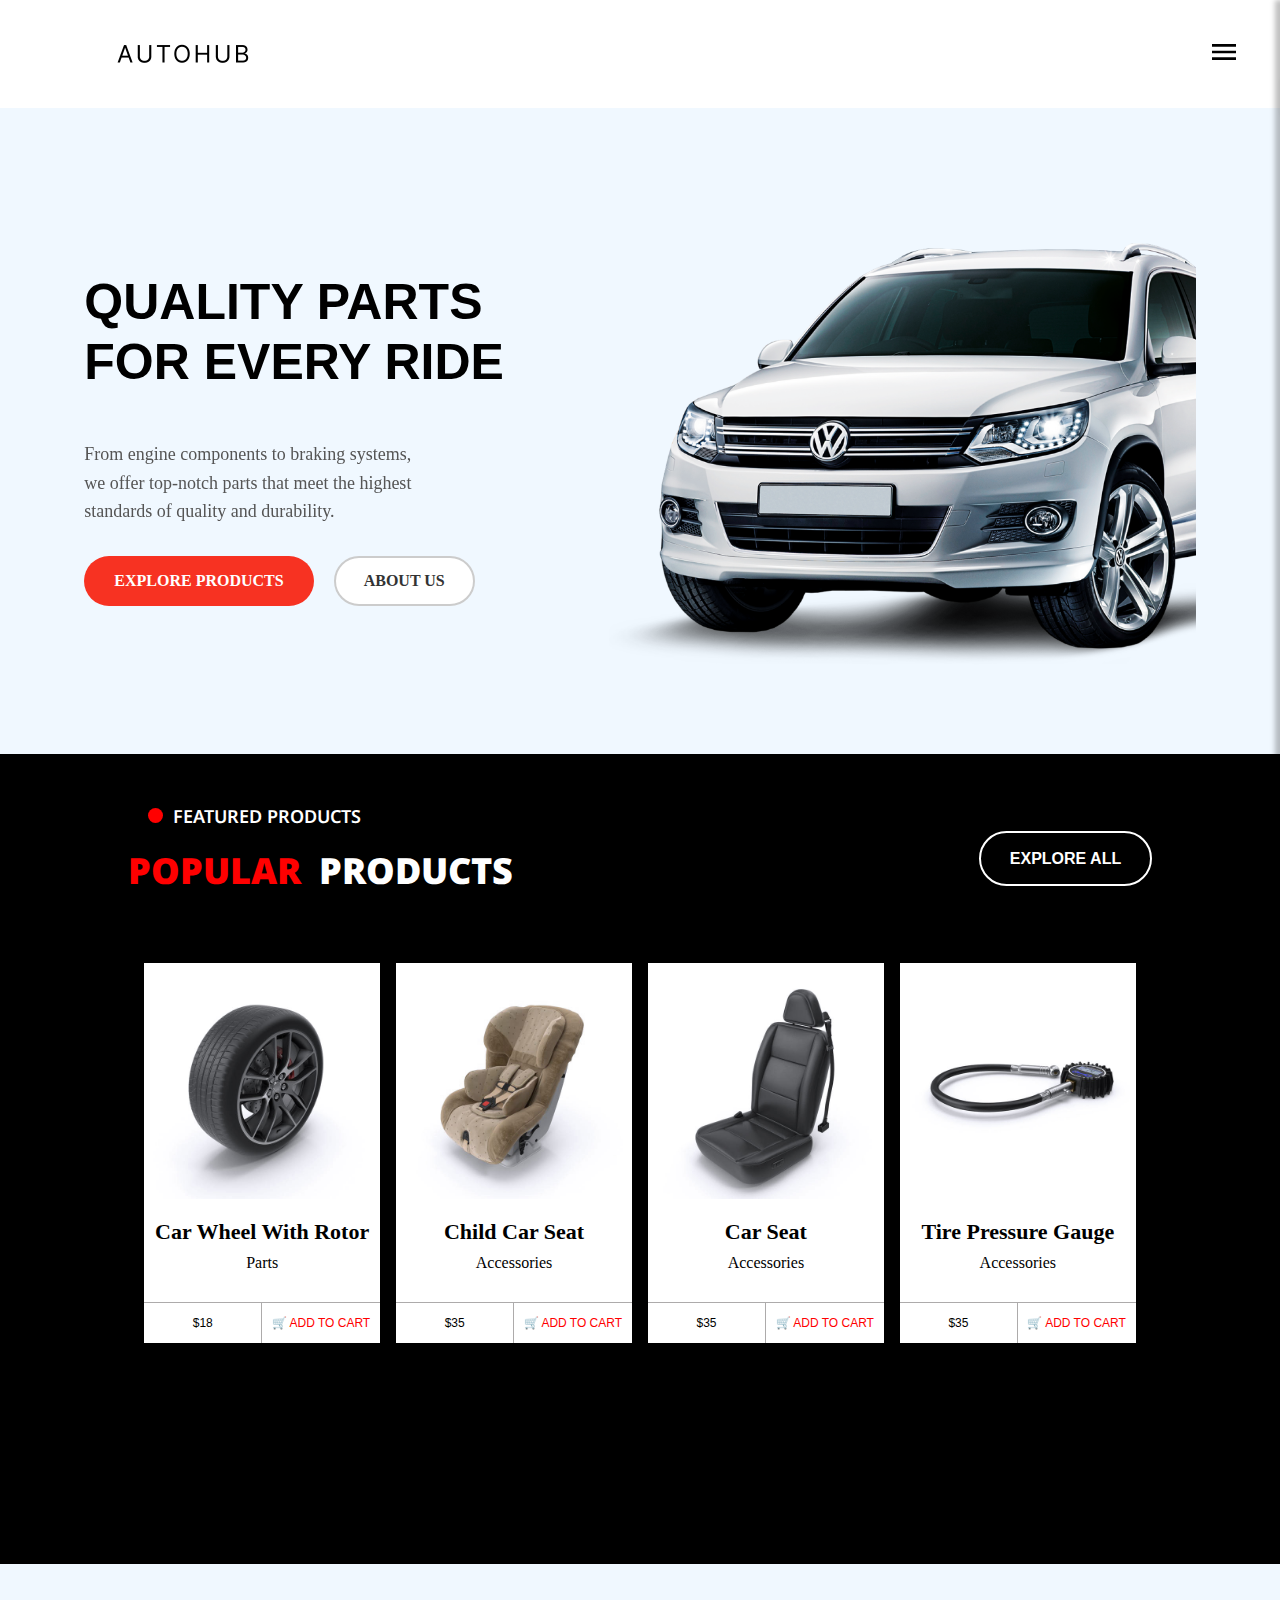
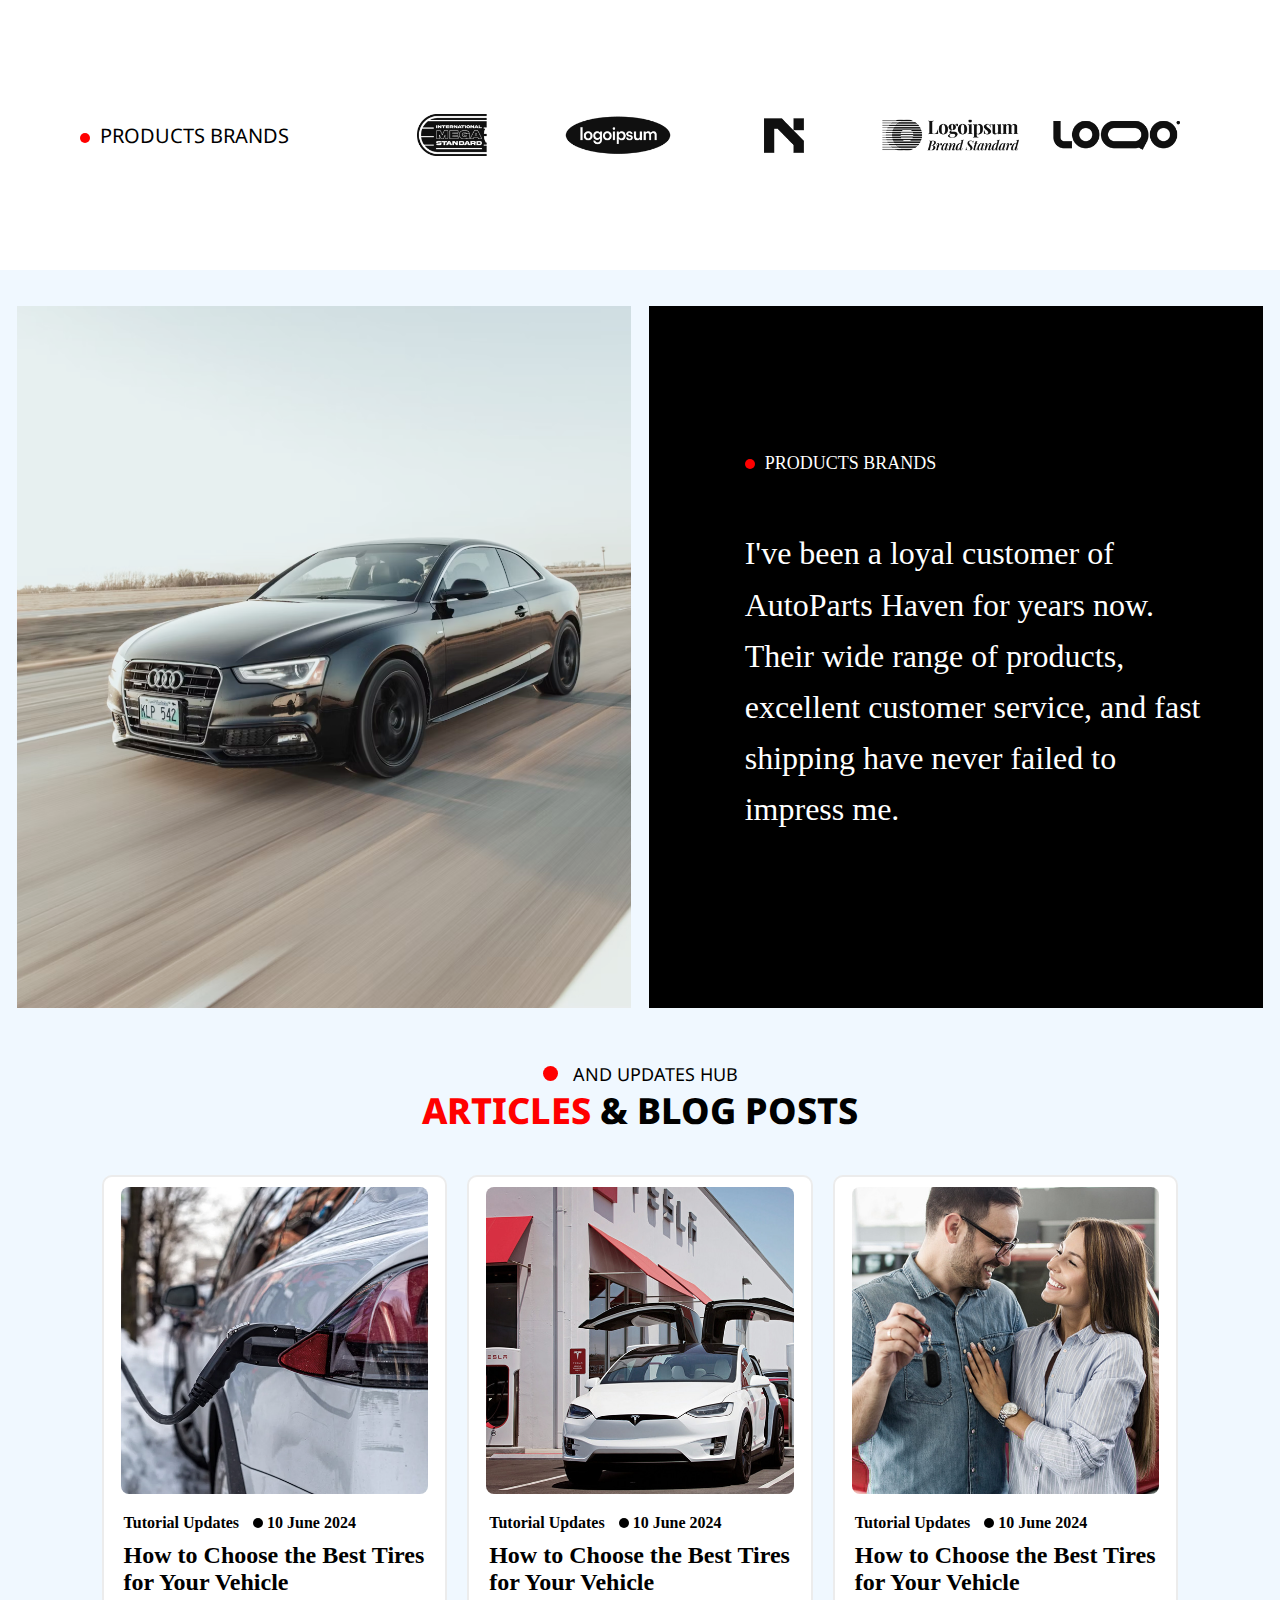
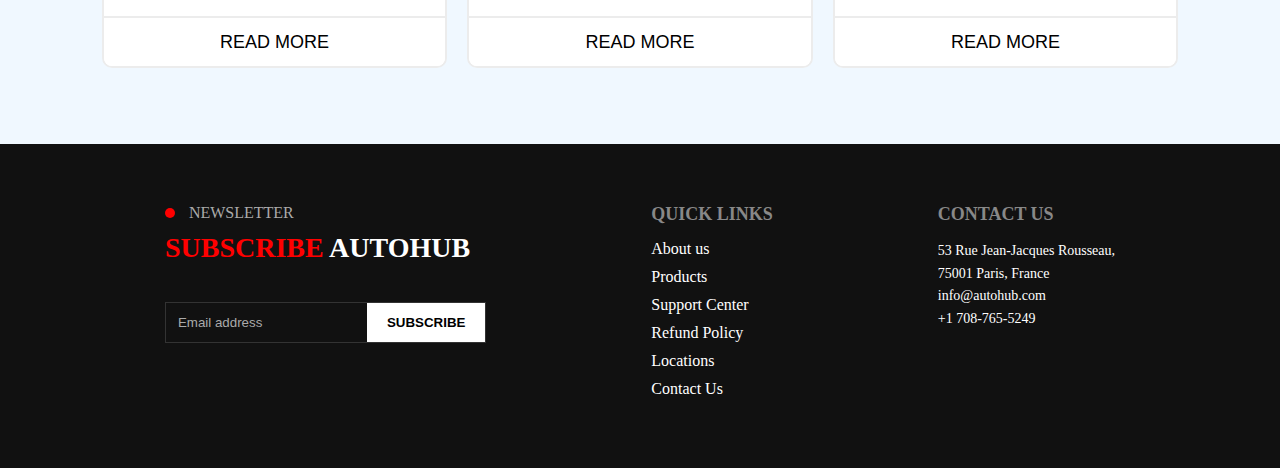
<file: AutoHub/index.html>
<!DOCTYPE html>
<html lang="en">

<head>
  <meta charset="UTF-8">
  <meta name="viewport" content="width=device-width, initial-scale=1.0">
  <title>AutoHub / Car & Auto Parts</title>
  <link rel="stylesheet" href="css/navstyle.css">
  <link rel="stylesheet" href="css/home-section.css">
  <link rel="stylesheet" href="css/s2card.css">
  <link rel="stylesheet" href="css/brandlogo.css">
  <link rel="stylesheet" href="css/blogs.css">
  <link rel="stylesheet" href="css/footer.css">
  <link rel="shortcut icon" href="img/favicon.png" type="image/x-icon">
</head>

<body>
  <nav>
    <!-- Logo -->
    <div class="logo">
      <img src="img/logo.png" alt="Logo" />
    </div>

    <!-- Hamburger Checkbox -->
    <input type="checkbox" id="sidebar-active" />
    <label for="sidebar-active" class="open-sidebar-button">
      <!-- Hamburger -->
      <svg xmlns="http://www.w3.org/2000/svg" height="32px" viewBox="0 -960 960 960" width="32px">
        <path d="M120-240v-80h720v80H120Zm0-200v-80h720v80H120Zm0-200v-80h720v80H120Z" />
      </svg>
    </label>

    <!-- Links -->
    <div class="links-container">

      <label for="sidebar-active" class="close-sidebar-button">
        <!-- Close Icon -->
        <svg xmlns="http://www.w3.org/2000/svg" height="32px" viewBox="0 -960 960 960" width="32px">
          <path d="m256-200-56-56 224-224-224-224 56-56 224 224 224-224 56 56-224 224 224 224-56 56-224-224-224 224Z" />
        </svg>
      </label>
      <div class="search-container">
        <span class="search-icon">🔍</span>
        <input type="text" placeholder="Search products" />
      </div>
      <a href="#">HOME</a>
      <a href="#">ABOUT</a>
      <a href="#">PRODUCTS</a>
      <a href="#">BLOGS</a>
      <a href="#">CONATACT</a>
      <a href="#"> 🛒 CART</a>

    </div>
  </nav>
  <br><br>
  <section class="home-section">
    <div class="home-left-content">
      <h1>QUALITY PARTS<br>FOR EVERY RIDE</h1><br>
      <p>
        From engine components to braking systems,<br>
        we offer top-notch parts that meet the highest<br>
        standards of quality and durability.
      </p>
      <div class="home-buttons">
        <a href="#" class="btn red">EXPLORE PRODUCTS</a>
        <a href="#" class="btn white">ABOUT US</a>
      </div>
    </div>
    <div class="home-right-content">
      <img src="img/vollx.png" alt="Car" />
    </div>
  </section>


  <section class="cards-section">
    <div class="featured-products">
      <div class="feature-left">
        <h3 class="feature-left-h3"><span></span>FEATURED PRODUCTS</h3>
        <h1 class="feature-left-h1"><span class="h1-span"> POPULAR </span> PRODUCTS</h1>
      </div>
      <div class="feature-right">
        <button class="feature-right-btn">EXPLORE ALL</button>
      </div>

    </div>
    <div class="products-cards">
      <div class="product-card">
        <img src="img/package6-1.jpg" alt="Product Image">
        <div class="product-card-text">
          <h3>Car Wheel With Rotor</h3>
          <p>Parts</p>
        </div>
        <div class="product-card-btn">
          <button class="product-btn1">$18</button>
          <button class="product-btn2">🛒 ADD TO CART</button>
        </div>
      </div>

      <div class="product-card">
        <img src="img/package4-1.jpg" alt="Product Image">
        <div class="product-card-text">
          <h3>Child Car Seat</h3>
          <p>Accessories</p>
        </div>
        <div class="product-card-btn">
          <button class="product-btn1">$35</button>
          <button class="product-btn2">🛒 ADD TO CART</button>
        </div>
      </div>

      <div class="product-card">
        <img src="img/package3-1.jpg" alt="Product Image">
        <div class="product-card-text">
          <h3>Car Seat</h3>
          <p>Accessories</p>
        </div>
        <div class="product-card-btn">
          <button class="product-btn1">$35</button>
          <button class="product-btn2">🛒 ADD TO CART</button>
        </div>
      </div>

      <div class="product-card">
        <img src="img/package2-1.jpg" alt="Product Image">
        <div class="product-card-text">
          <h3>Tire Pressure Gauge</h3>
          <p>Accessories</p>
        </div>
        <div class="product-card-btn">
          <button class="product-btn1">$35</button>
          <button class="product-btn2">🛒 ADD TO CART</button>
        </div>
      </div>
    </div>
  </section>

  <br><br>

  <section class="brands-section">
    <div class="brands-container">
      <div class="brands-text">
        <p><span></span>PRODUCTS BRANDS</p>
      </div>
      <div class="brands-logos">
        <img src="img/l2-1.png" alt="">
        <img src="img/l3-1.png" alt="">
        <img src="img/l4-1.png" alt="">
        <img src="img/l5-1.png" alt="">
        <img src="img/l6-1.png" alt="">
      </div>
    </div>
  </section>
  <br><br>
  <div class="brand-img-text-container">
    <div class="brand-left-img">
      <img src="img/car.png" alt="">
    </div>
    <div class="brand-right-container">
      <div class="brand-right-text">
        <p><span></span>PRODUCTS BRANDS</p>
        <img src="img/quote.png" alt="">
        <p class="brand-text">I've been a loyal customer of AutoParts Haven for years now. Their wide range of products,
          excellent customer service, and fast shipping have never failed to impress me.</p>
      </div>
    </div>
  </div>

  <br><br><br>

  <div class="blog-header-container">
    <p><span class="para-span"></span> AND UPDATES HUB</p>
    <h1><span class="header-span">ARTICLES</span> & BLOG POSTS</h1>
  </div>

  <div class="Blog-container">
    <div class="blog-card-container">
      <div class="blog-img">
        <img src="img/p5-1.jpg" alt="Tire Image">
      </div>
      <div class="blog-text">
        <p>Tutorial Updates <span></span> 10 June 2024</p>
        <h3>How to Choose the Best Tires for Your Vehicle</h3>
      </div>
      <button class="blog-btn">READ MORE</button>
    </div>

    <div class="blog-card-container">
      <div class="blog-img">
        <img src="img/p4-1-1.jpg" alt="Tire Image">
      </div>
      <div class="blog-text">
        <p>Tutorial Updates <span></span> 10 June 2024</p>
        <h3>How to Choose the Best Tires for Your Vehicle</h3>
      </div>
      <button class="blog-btn">READ MORE</button>
    </div>

    <div class="blog-card-container">
      <div class="blog-img">
        <img src="img/p1-1.jpg" alt="Tire Image">
      </div>
      <div class="blog-text">
        <p>Tutorial Updates <span></span> 10 June 2024</p>
        <h3>How to Choose the Best Tires for Your Vehicle</h3>
      </div>
      <button class="blog-btn">READ MORE</button>
    </div>
  </div>

  <br><br>
  <footer class="footer-container">
    <div class="footer-left-container">
      <p><span class="footer-dot"></span> NEWSLETTER</p>
      <h2><span>SUBSCRIBE</span> AUTOHUB</h2><br>
      <form class="footer-subscribe-form">
        <input type="email" placeholder="Email address" required />
        <button type="submit">SUBSCRIBE</button>
      </form>
    </div>
    <div class="footer-middle-container">
      <h3>QUICK LINKS</h3>
      <ul>
        <li>About us</li>
        <li>Products</li>
        <li>Support Center</li>
        <li>Refund Policy</li>
        <li>Locations</li>
        <li>Contact Us</li>
      </ul>
    </div>
    <div class="footer-right-container">
      <h3>CONTACT US</h3>
      <p>53 Rue Jean-Jacques Rousseau,<br>
        75001 Paris, France</p>
      <p>info@autohub.com</p>
      <p>+1 708-765-5249</p>
    </div>
    </div>
  </footer>
</body>

</html>
</file>
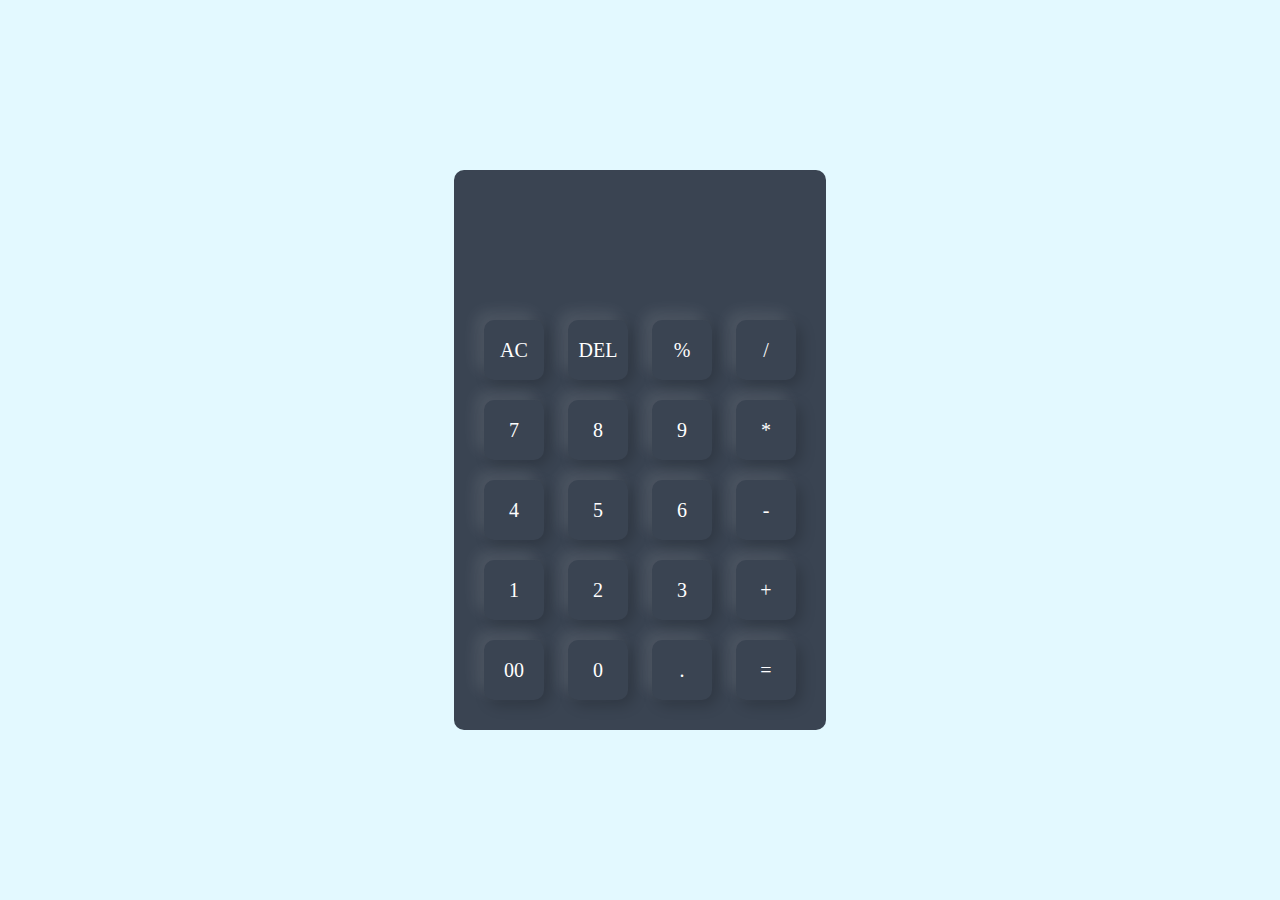
<file: Calculator/index.html>
<!DOCTYPE html>
<html lang="en">

<head>
    <meta charset="UTF-8">
    <meta name="viewport" content="width=device-width, initial-scale=1.0">
    <title>Basic Calculator</title>
    <link rel="stylesheet" href="style.css">
</head>

<body>
    <div class="container">
        <div class="calculator">
            <form action="">
                <div class="display">
                    <input type="text" id="display" readonly>
                </div>
                <div>
                    <input type="button" value="AC" onclick="clearDisplay() ">
                    <input type="button" value="DEL" onclick="deletespace() ">
                    <input type="button" value="%" onclick="getValue('%')">
                    <input type="button" value="/" onclick="getValue('/')">
                </div>
                <div>
                    <input type="button" value="7" onclick="getValue('7')">
                    <input type="button" value="8" onclick="getValue('8')">
                    <input type="button" value="9" onclick="getValue('9')">
                    <input type="button" value="*" onclick="getValue('*')">
                </div>
                <div>
                    <input type="button" value="4" onclick="getValue('4')">
                    <input type="button" value="5" onclick="getValue('5')">
                    <input type="button" value="6" onclick="getValue('6')">
                    <input type="button" value="-" onclick="getValue('-')">
                </div>
                <div>
                    <input type="button" value="1" onclick="getValue('1')">
                    <input type="button" value="2" onclick="getValue('2')">
                    <input type="button" value="3" onclick="getValue('3')">
                    <input type="button" value="+" onclick="getValue('+')">
                </div>
                <div>
                    <input type="button" value="00" onclick="getValue('00')">
                    <input type="button" value="0" onclick="getValue('0')">
                    <input type="button" value="." onclick="getValue('.')">
                    <input type="button" value="=" onclick="calculate()" class="equal">
                </div>
            </form>
        </div>
    </div>
    <script>

        let display = document.getElementById("display")

        function getValue(num) {
            display.value += num;
        }

        function clearDisplay() {
            display.value = ''
        }

        function deletespace() {
            display.value = display.value.slice(0, -1)
        }

        function calculate() {
           try{
            display.value = eval(display.value)
           }
           catch{
            display.value = "Error"
           }
        }
        </script>
</body>

</html>
</file>
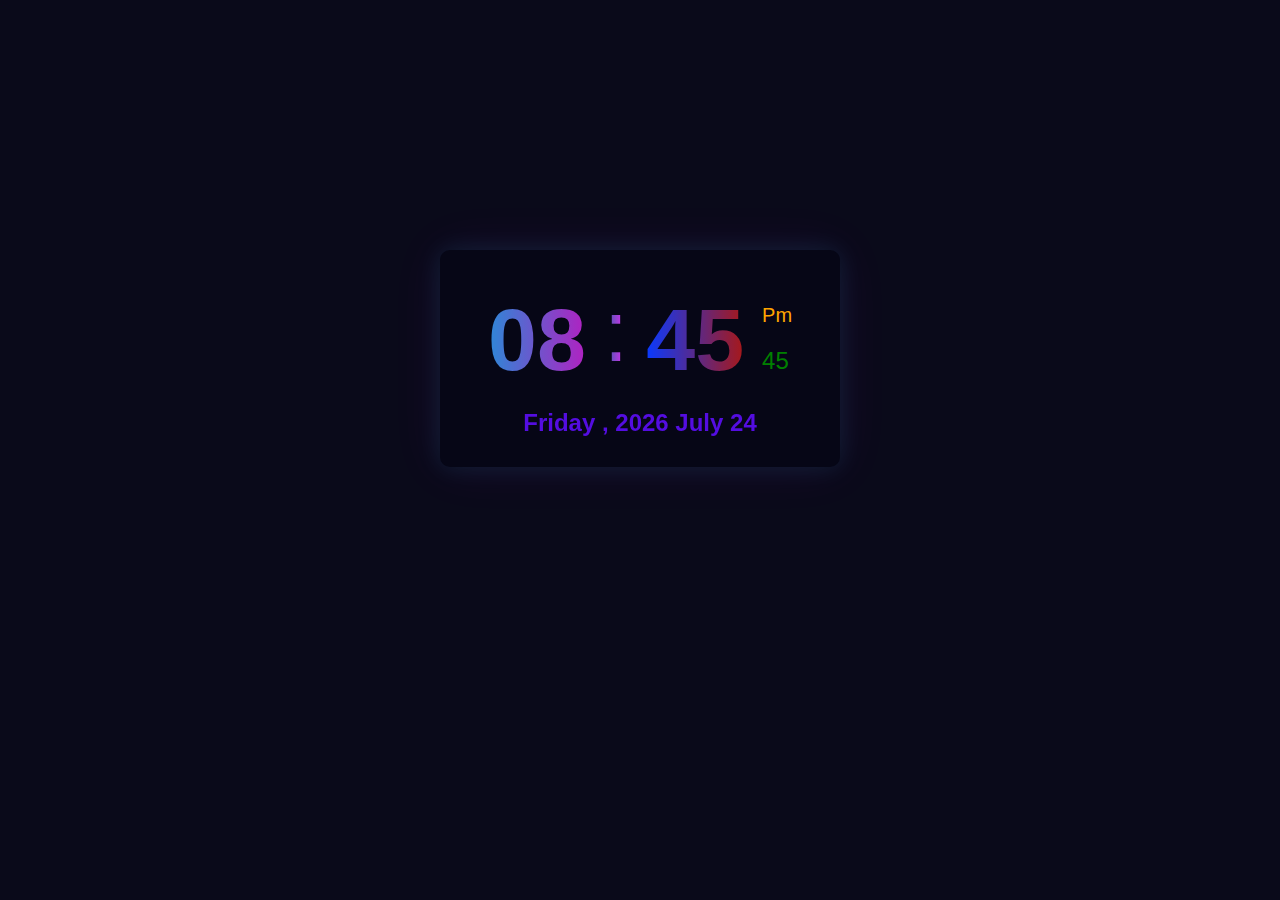
<file: Digital Clock/index.htm>
<!DOCTYPE html>
<html lang="en">

<head>
    <meta charset="UTF-8">
    <meta name="viewport" content="width=device-width, initial-scale=1.0">
    <title>Digital Clock using html css and js</title>
    <link rel="shortcut icon" href="images.png" type="image/x-icon">
    <link rel="stylesheet" href="style.css">
</head>

<body>
    <div id="clock-container">
        <div class="time-container">
            <div class="hours">
                <h1 id="hours">08</h1>
            </div><p class="para">:</p>
            <div class="minutes">
                <h1 id="minute">45</h1>
            </div>
            <div class="seconds">
                <p id="pm_am">Pm</p>
                <p id="second">45</p>
            </div>
        </div>
        <div class="today-date">
            <p id="date">Monday , 2025 Jul 24</p>
        </div>

    </div>
    <script src="script.js"></script>
</body>

</html>
</file>
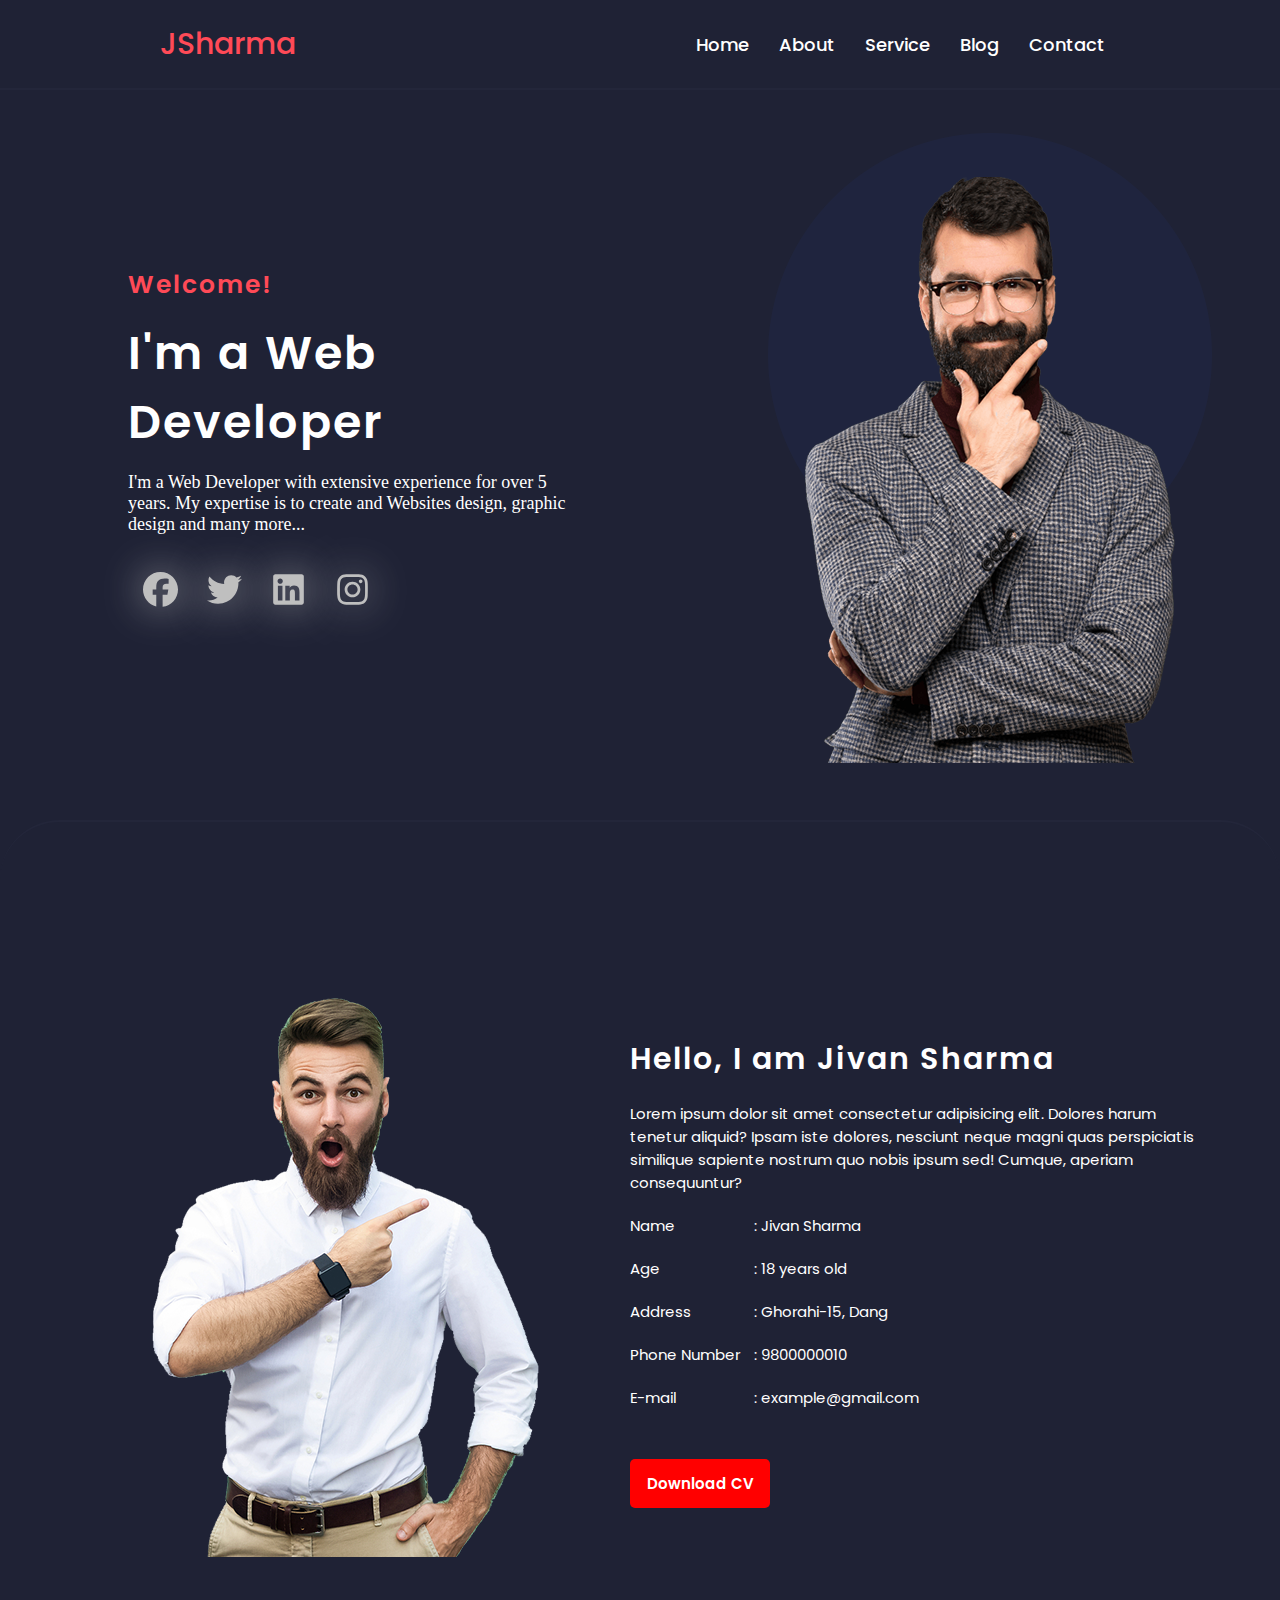
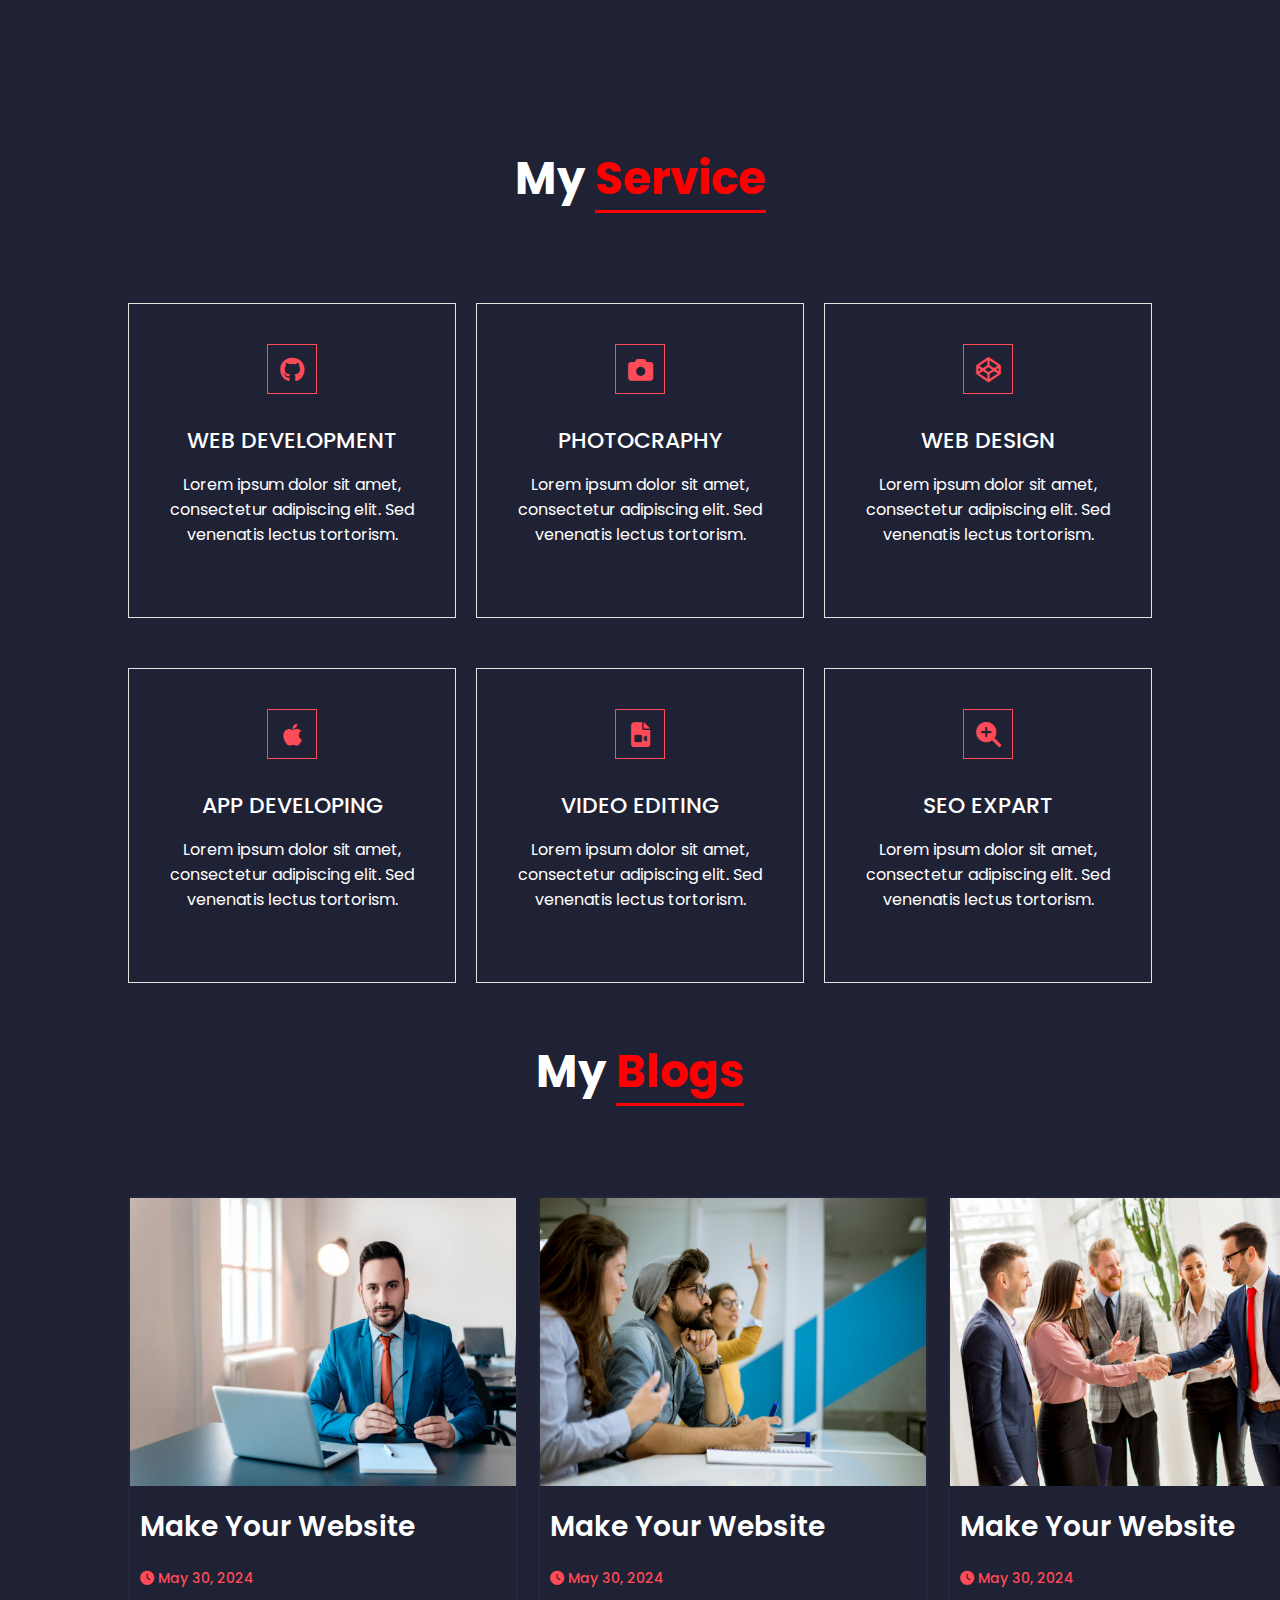
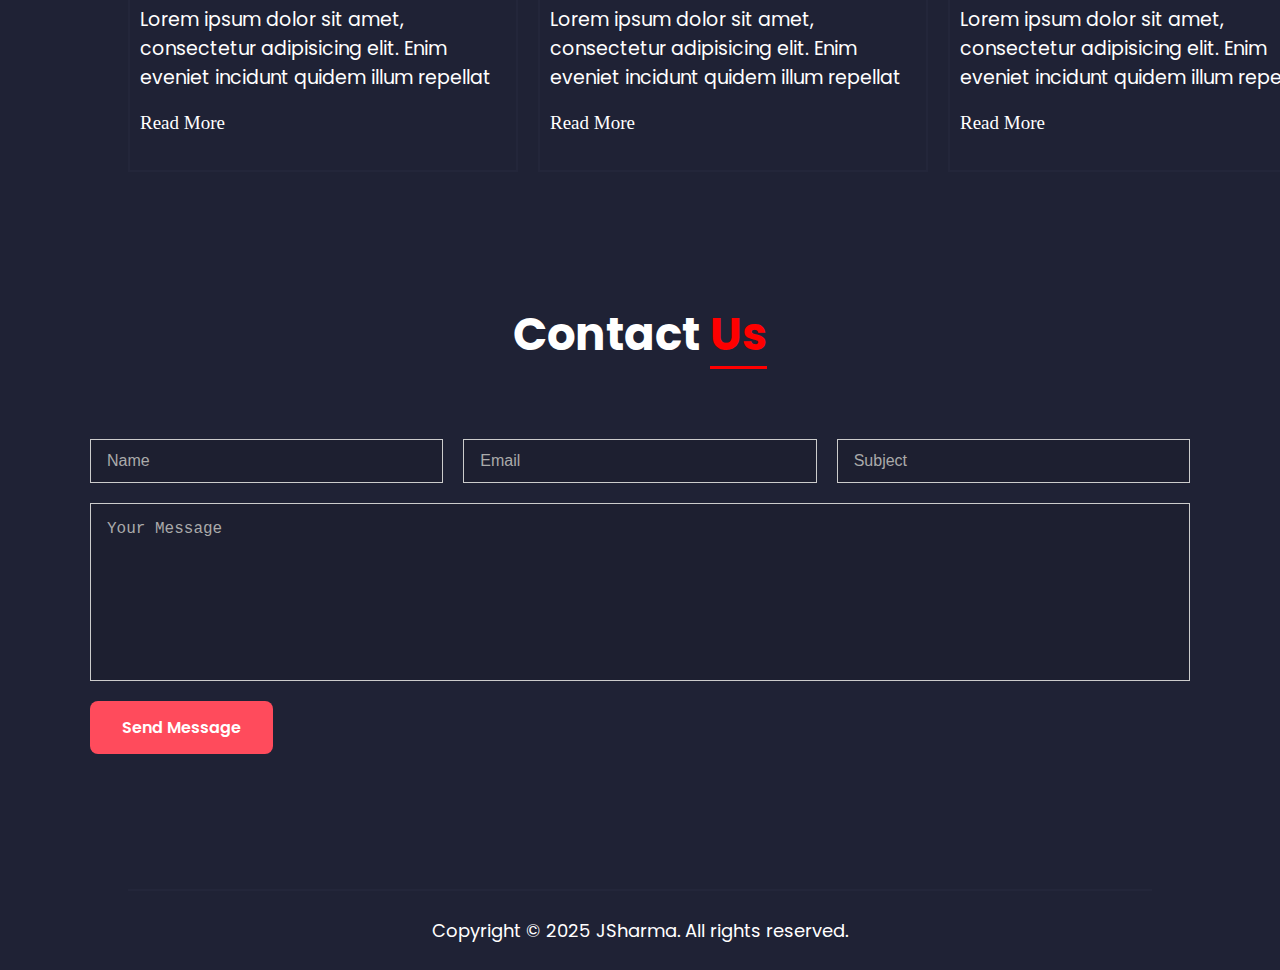
<file: Protfolio/index.html>
<!DOCTYPE html>
<html lang="en">

<head>
    <meta charset="UTF-8" />
    <meta name="viewport" content="width=device-width, initial-scale=1.0" />
    <title>Git Jivan Sharma / Personal Portfolio Website</title>
    <link rel="stylesheet" href="https://cdnjs.cloudflare.com/ajax/libs/font-awesome/6.7.2/css/all.min.css" />
    <link rel="stylesheet" href="css/nav.css">
    <link rel="stylesheet" href="css/home.css">
    <link rel="stylesheet" href="css/blogs.css">
    <link rel="stylesheet" href="css/about.css">
    <link rel="stylesheet" href="css/service.css">
    <link rel="stylesheet" href="css/contact.css">
</head>

<body>
    <header>
        <nav>
            <div class="nav-container">
                <div class="nav-left-container">
                    <div class="nav-logo">
                        <h1>JSharma</h1>
                    </div>
                </div>

                <!-- Hamburger Checkbox -->
                <input type="checkbox" id="sidebar-active" />
                <label for="sidebar-active" class="open-sidebar-button">
                    <!-- Hamburger Icon -->
                    <svg xmlns="http://www.w3.org/2000/svg" height="32px" viewBox="0 -960 960 960" width="32px"
                        fill="#fff">
                        <path d="M120-240v-80h720v80H120Zm0-200v-80h720v80H120Zm0-200v-80h720v80H120Z" />
                    </svg>
                </label>

                <div class="nav-right-container">
                    <ul>
                        <!-- Close Icon -->
                        <label for="sidebar-active" class="close-sidebar-button">
                            <svg xmlns="http://www.w3.org/2000/svg" height="32px" viewBox="0 -960 960 960" width="32px"
                                fill="#fff">
                                <path
                                    d="M249-207 207-249l231-231-231-231 42-42 231 231 231-231 42 42-231 231 231 231-42 42-231-231-231 231Z" />
                            </svg>
                        </label>
                        <li><a href="#home">Home</a></li>
                        <li><a href="#about">About</a></li>
                        <li><a href="#service">Service</a></li>
                        <li><a href="#blogs">Blog</a></li>
                        <li><a href="#contact">Contact</a></li>
                    </ul>
                </div>
            </div>
        </nav>
    </header>
    <!-- Home page Section  -->
    <section id="home" class="home-section">
        <div class="home-container">
            <div class="home-lelft-container">
                <strong> Welcome!</strong>
                <h1>I'm a Web Developer</h1>
                <p>I'm a Web Developer with extensive experience for over 5 years. My expertise is to create and
                    Websites design, graphic design and many more...
                </p>
                <div class="social-icon-container">
                    <img src="img/facebook-brands.svg" alt="">
                    <img src="img/twitter-brands.svg" alt="">
                    <img src="img/linkedin-brands.svg" alt="">
                    <img src="img/instagram-brands.svg" alt="">
                </div>
            </div>
            <div class="home-right-container">
                <img src="img/banner.jpg" alt="">
            </div>
        </div>
    </section>

    <!-- About page section  -->
    <section id="about" class="about-section">
        <div class="about-container">
            <div class="about-left-container">
                <img src="img/about.jpg" alt="">
            </div>
            <div class="about-right-container">
                <h3>Hello, I am Jivan Sharma</h3>
                <p>Lorem ipsum dolor sit amet consectetur adipisicing elit. Dolores harum tenetur aliquid? Ipsam iste
                    dolores, nesciunt neque magni quas perspiciatis similique sapiente nostrum quo nobis ipsum sed!
                    Cumque, aperiam consequuntur?</p>
                <div class="about-details">
                    <div class="info">
                        <p>Name</p>
                        <p>Age</p>
                        <p>Address</p>
                        <p>Phone Number</p>
                        <p>E-mail</p>
                    </div>
                    <div class="ans">
                        <p>: Jivan Sharma</p>
                        <p>: 18 years old</p>
                        <p>: Ghorahi-15, Dang</p>
                        <p>: 9800000010</p>
                        <p>: example@gmail.com</p>
                    </div>
                </div>
                <button class="download-cv">Download CV</button>
            </div>
        </div>
    </section>
    <br>

    <!-- My Service page section  -->
    <section id="service" class="service-section">
        <div class="service-header-container">
            <h1>My <span>Service </span></h1>
        </div>
        <div class="service-container">
            <div class="service-card-container">
                <i class="fa-brands fa-github"></i>
                <h4>Web Development</h4>
                <p>Lorem ipsum dolor sit amet, consectetur adipiscing elit. Sed venenatis lectus tortorism.</p>
            </div>
            <div class="service-card-container">
                <i class="fa-solid fa-camera"></i>
                <h4>photocraphy</h4>
                <p>Lorem ipsum dolor sit amet, consectetur adipiscing elit. Sed venenatis lectus tortorism.</p>
            </div>
            <div class="service-card-container">
                <i class="fa-brands fa-codepen"></i>
                <h4>Web Design</h4>
                <p>Lorem ipsum dolor sit amet, consectetur adipiscing elit. Sed venenatis lectus tortorism.</p>
            </div>
            <div class="service-card-container">
                <i class="fa-brands fa-apple"></i>
                <h4>App Developing</h4>
                <p>Lorem ipsum dolor sit amet, consectetur adipiscing elit. Sed venenatis lectus tortorism.</p>
            </div>
            <div class="service-card-container">
                <i class="fa-solid fa-file-video"></i>
                <h4>Video Editing</h4>
                <p>Lorem ipsum dolor sit amet, consectetur adipiscing elit. Sed venenatis lectus tortorism.</p>
            </div>
            <div class="service-card-container">
                <i class="fa-solid fa-magnifying-glass-plus"></i>
                <h4>SEO Expart</h4>
                <p>Lorem ipsum dolor sit amet, consectetur adipiscing elit. Sed venenatis lectus tortorism.</p>
            </div>
        </div>
    </section>

    <!--\ My Blogs Page Section  -->
    <section id="blogs" class="blogs-section">
        <div class="blog-header-container">
            <h1>My <span> Blogs</span></h1>
        </div>
        <div class="blog-container">
            <div class="blog-card-container">
                <div class="blog-card-img">
                    <img src="img/1.jpg" alt="">
                </div>
                <div class="blog-card-text">
                    <h4>Make Your Website</h4>
                    <p class="p1"> <i class="fa-solid fa-clock"></i> May 30, 2024</p>
                    <p class="p2">Lorem ipsum dolor sit amet, consectetur adipisicing elit. Enim eveniet incidunt quidem
                        illum repellat</p>
                    <a href="">Read More</a>
                </div>
            </div>
            <div class="blog-card-container">
                <div class="blog-card-img">
                    <img src="img/2.jpg" alt="">
                </div>
                <div class="blog-card-text">
                    <h4>Make Your Website</h4>
                    <p class="p1"> <i class="fa-solid fa-clock"></i> May 30, 2024</p>
                    <p class="p2">Lorem ipsum dolor sit amet, consectetur adipisicing elit. Enim eveniet incidunt quidem
                        illum repellat</p>
                    <a href="">Read More</a>
                </div>
            </div>
            <div class="blog-card-container">
                <div class="blog-card-img">
                    <img src="img/3.jpg" alt="">
                </div>
                <div class="blog-card-text">
                    <h4>Make Your Website</h4>
                    <p class="p1"> <i class="fa-solid fa-clock"></i> May 30, 2024</p>
                    <p class="p2">Lorem ipsum dolor sit amet, consectetur adipisicing elit. Enim eveniet incidunt quidem
                        illum repellat</p>
                    <a href="">Read More</a>
                </div>
            </div>
        </div>
    </section>

    <!-- My contact page section  -->
    <section id="contact" class="contact-section">
        <div class="contact-header-container">
            <h1>Contact <span> Us</span></h1>
        </div>
        <div class="contact-container">
            <form class="contact-form">
                <div class="input-row">
                    <input type="text" placeholder="Name" required>
                    <input type="email" placeholder="Email" required>
                    <input type="text" placeholder="Subject" required>
                </div>
                <textarea rows="8" placeholder="Your Message" required></textarea>
                <button type="submit" class="send-btn">Send Message</button>
            </form>
        </div>
    </section> 

    <!-- Copyrigth container -->
    <div class="copy-right-container">
        <p>
        <p>Copyright &copy; 2025 JSharma. All rights reserved.</p>
        </p>
    </div>
</body>
</html>
</file>
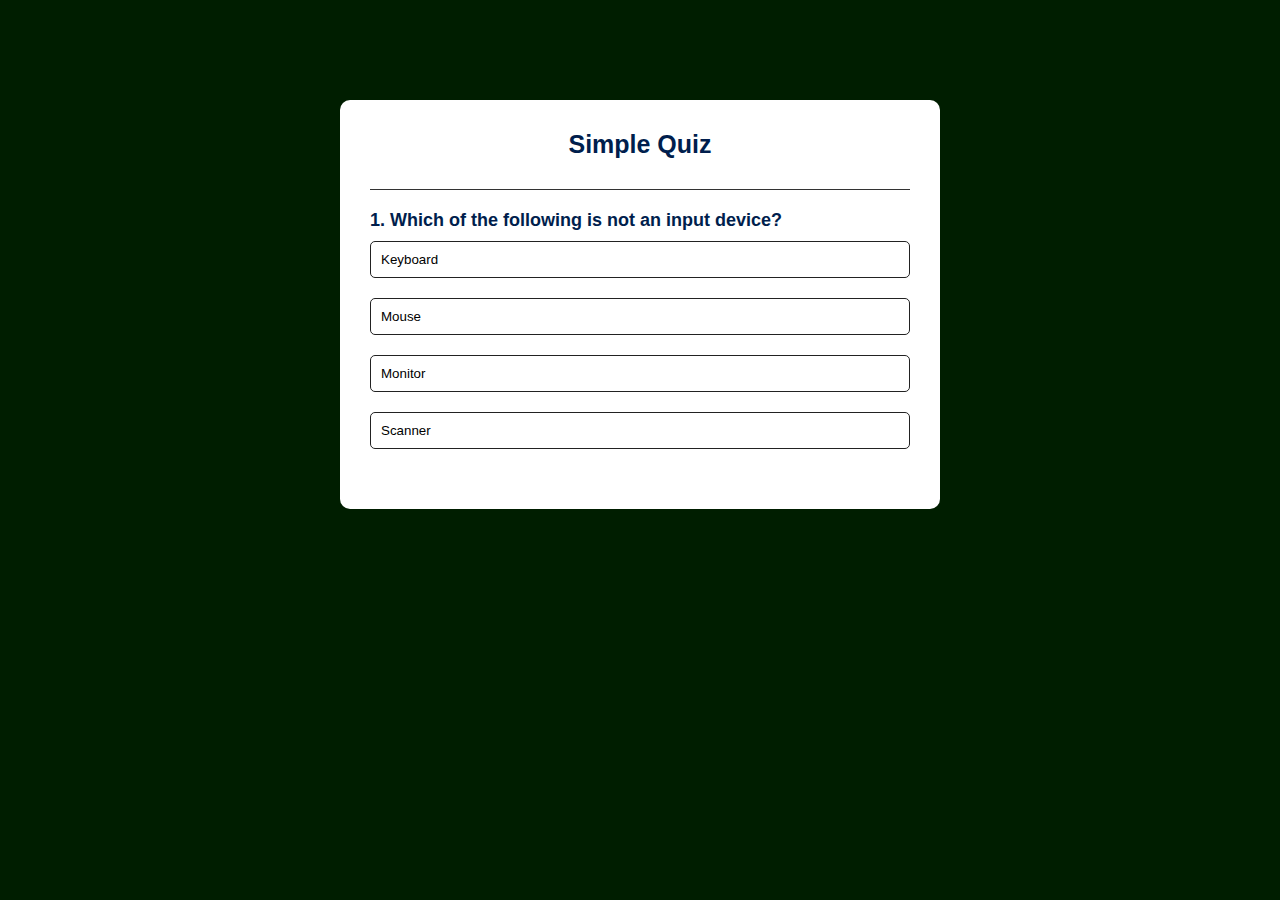
<file: Qiiz App/index.html>
<!DOCTYPE html>
<html lang="en">
<head>
    <meta charset="UTF-8">
    <meta name="viewport" content="width=device-width, initial-scale=1.0">
    <title>Quiz App </title>
    <link rel="stylesheet" href="style.css">
    <link rel="shortcut icon" href="Logo.png" type="image/x-icon">
</head>
<body>
   <div class="app">
  <h1>Simple Quiz</h1>
  <div class="quiz">
    <h2 id="question">Question goes here</h2>
    <div id="answer-buttons">
      <button class="btn">Answer1</button>
      <button class="btn">Answer2</button>
      <button class="btn">Answer3</button>
      <button class="btn">Answer4</button>
    </div>
    <button id="next-btn">Next</button>
  </div>
</div>
    <script src="script.js"></script>
</body>
</html>
</file>
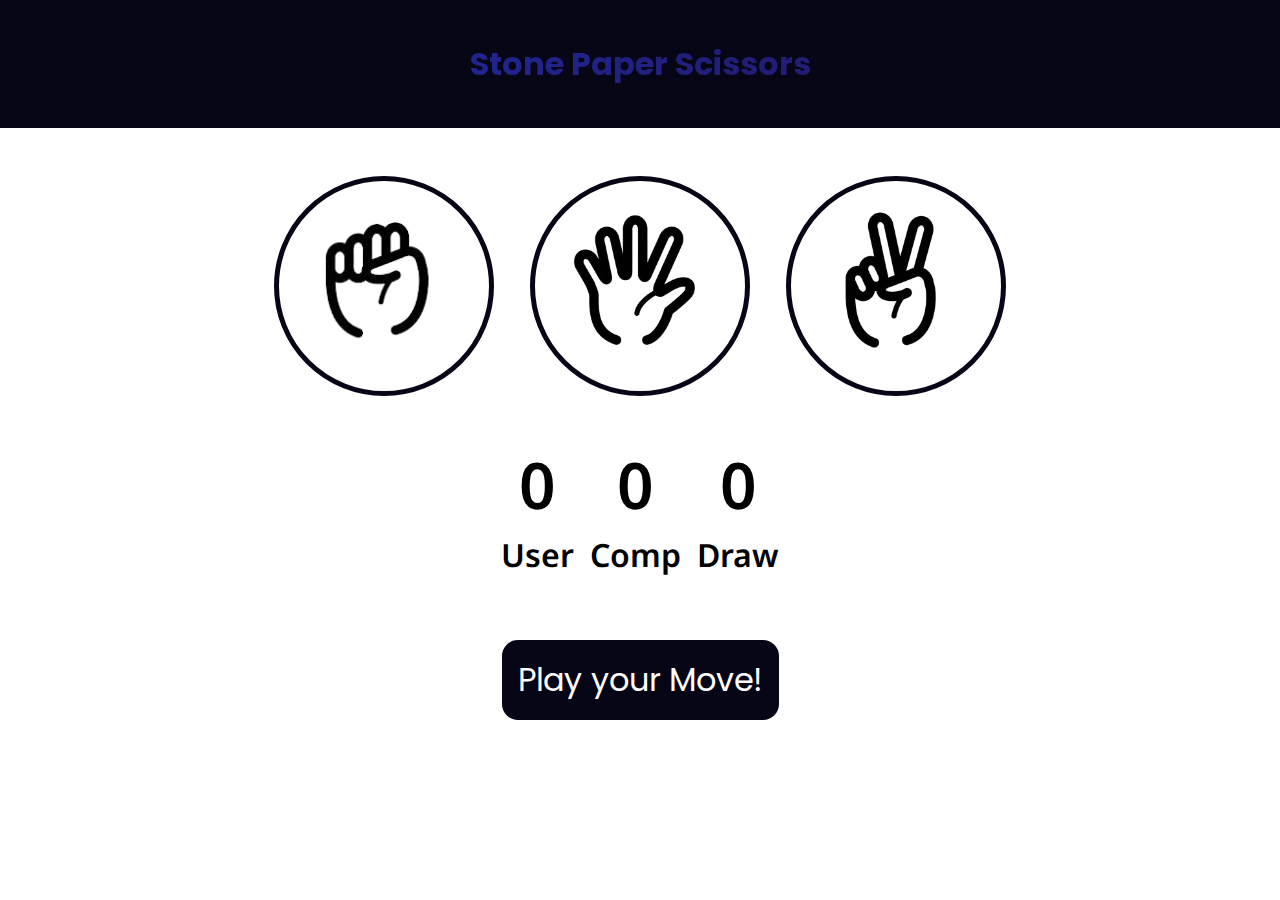
<file: Stone Paper and Scissors/index.html>
<!DOCTYPE html>
<html lang="en">

<head>
    <meta charset="UTF-8">
    <meta name="viewport" content="width=device-width, initial-scale=1.0">
    <title>Stone Paper and Scissors</title>
    <link rel="stylesheet" href="style.css">
    <link rel="shortcut icon" href="img/logo1.jpg" type="image/x-icon">
</head>

<body>
    <div class="header-container">
        <h1>Stone Paper Scissors</h1>
    </div>
    <div class="game-choices">
        <div class="choice" id="stone">
            <img src="img/stone-removebg-preview.png" alt="">
        </div>
        <div class="choice" id="paper">
            <img src="img/paper-removebg-preview.png" alt="">
        </div>
        <div class="choice" id="scissors">
            <img src="img/scissors-removebg-preview.png" alt="">
        </div>
    </div>
    <div class="score-border">
        <div class="score">
            <p id="user-score">0</p>
            <p>User</p>
        </div>
        <div class="score">
            <p id="com-score">0</p>
            <p>Comp</p>
        </div>
        <div class="score">
            <p id="draw">0</p>
            <p>Draw</p>
        </div>
    </div>
    <div class="msg-container">
        <p id="msg">Play your Move!</p>
    </div>
    <script src="script.js"></script>
</body>

</html>
</file>
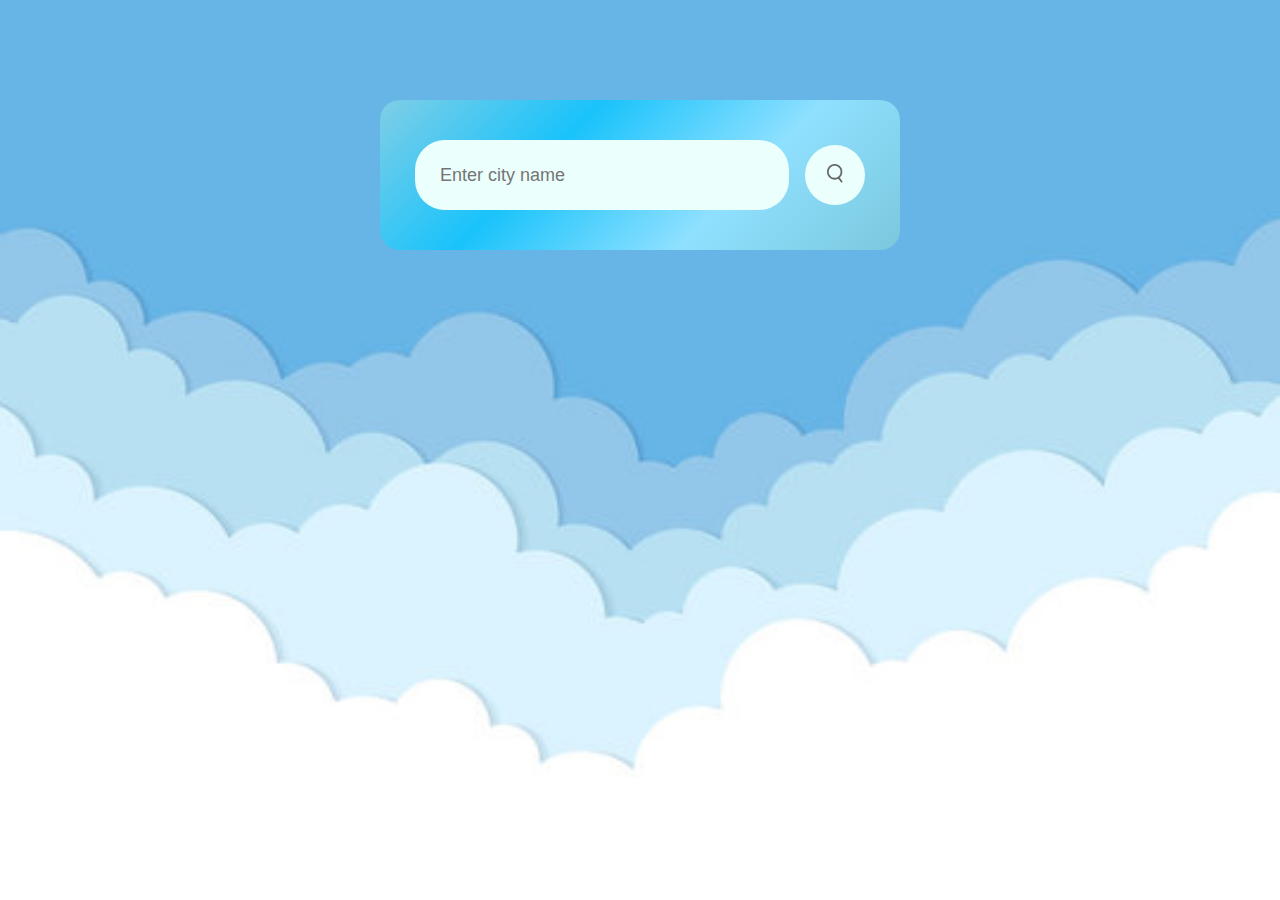
<file: Weather App/index.html>
<!DOCTYPE html>
<html lang="en">
<head>
    <meta charset="UTF-8">
    <meta name="viewport" content="width=device-width, initial-scale=1.0">
    <title>Weather App </title>
    <link rel="stylesheet" href="style.css">
</head>
<body>
    
    <div class="card">
        <div class="search">
            <input type="text" name="" id="" placeholder="Enter city name" spellcheck="false">
            <button><img src="img/search.png" alt=""></button>
        </div>
        <div class="error">
            <p>Invalid City Name</p>
        </div>
        <div class="weather">
            <img src="img/rain.png" class="weather-icon">
            <h1 class="temp">22°C</h1>
            <h2 class="city">Ghorahi</h2>
            <div class="details">
                <div class="col">
                    <img src="img/humidity.png" alt="">
                    <div>
                        <p class="humidity">50%</p>
                        <p>Humidity</p>
                    </div>
                </div>
                <div class="col">
                    <img src="img/wind.png" alt="">
                    <div>
                        <p class="wind">15 Km/h</p>
                        <p>Wind Speed</p>
                    </div>
                </div>
            </div>
        </div>
    </div>

    <script src="script.js"></script>
</body>
</html>
</file>
<file: AutoHub/css/navstyle.css>
* {
        margin: 0;
        padding: 0;
        box-sizing: border-box;
    }

    body {
        background-color: aliceblue;
    }

    nav {
        height: 12vh;
        background-color: white;
        display: flex;
        justify-content: space-between;
        align-items: center;
        padding: 0 20px;
        position: sticky;
            top: 0;
    }

    .logo {
        display: flex;
        align-items: center;
    }

    .logo img {
        height: 10vh;
        width: auto;
        padding: 0 55px;
    }

    .links-container {
        display: flex;
        flex-direction: row;
        align-items: center;
    }

    .search-container {
        padding: 10px 15px;
        border-radius: 6px;
        display: flex;
        align-items: center;
        width: 300px;
        box-shadow: 0 0 5px rgba(0, 0, 0, 0.05);
    }

    .search-icon {
        font-size: 18px;
        margin-right: 10px;
        color: #333;
    }

    .search-container input {
        border: none;
        outline: none;
        font-size: 16px;
        width: 100%;
    }

    nav a {
        height: 100%;
        padding: 3px 25px;
        display: flex;
        align-items: center;
        text-decoration: none;
        color: #00000080;
        font-size: 18px;
         font-weight: 600;
        transition: 1s ease-out;
    }

    nav a:hover {
       color: black;
      
    }

    nav svg {
        fill: #000000;
    }

    #sidebar-active {
        display: none;
    }

    .open-sidebar-button,
    .close-sidebar-button {
        display: none;
        cursor: pointer;
    }

    @media (max-width: 1336px) {
        .links-container {
            flex-direction: column;
            align-items: flex-start;
            position: fixed;
            top: 0;
            right: 0;
            width: 300px;
            height: 100vh;
            background-color: white;
            box-shadow: -5px 0 5px rgba(0, 0, 0, 0.25);
            transform: translateX(100%);
            transition: transform 0.4s ease;
            z-index: 10;
        }

        nav a {
            height: auto;
            width: 100%;
            padding: 20px 30px;
            justify-content: flex-start;
        }

        .open-sidebar-button,
        .close-sidebar-button {
            display: block;
            padding: 20px;
        }

        #sidebar-active:checked~.links-container {
            transform: translateX(0%);
        }
    }
</file>
<file: AutoHub/css/home-section.css>
.home-section {
    display: flex;
    justify-content: space-between;
    align-items: center;
    margin-top: -20px;
    padding: 2px 3%;

    height: 95vh;


}


.home-left-content h1 {
    font-family: 'Segoe UI', sans-serif;
    font-size: 70px;
    font-weight: 900;
    line-height: 1.2;
    transition: .5s ease-in;
}

.home-left-content p {
    font-size: 18px;
    color: #555;
    margin: 30px 0;
    line-height: 1.6;
    position: relative;
    transition: .5s ease-in;
}

.home-buttons {
    display: flex;
    gap: 20px;
    margin-top: 30px;
}

.btn {
    padding: 14px 28px;
    font-size: 16px;
    text-decoration: none;
    border-radius: 30px;
    font-weight: bold;
    transition: 0.3s ease;
    border: 2px solid transparent;
    transition: .5s ease-in;
}

.btn.red {
    background: #f73222;
    color: white;
}

.btn:hover {
    background: black;
    transition: .25s ease-in-out;
}

.btn.white {
    background: #fff;
    border: 2px solid #ccc;
    color: #333;
}

.btn.white:hover {
    color: white;
    transition: .25s ease-in-out;
    background-color: black;
}

.home-right-content img {
    margin-top: 35px;
    max-width: 800px;
    width: 100%;
    transition: .5s ease-in;
}


@media (max-width: 1447px) {
    .home-section {
        height: 70vh;
    }

    .home-left-content {
        margin: auto;
    }

    .home-left-content h1 {
        font-size: 50px;
    }

    .home-right-content {
        margin: auto;
    }

    .home-right-content img {
        margin-top: 35px;
        max-width: 600px;
        width: 100%;
    }
}


@media (max-width: 1066px) {

    .home-left-content h1 {
        font-size: 45px;
    }

    .home-right-content img {
        margin-top: 35px;
        max-width: 500px;
        width: 100%;
    }
}

@media (max-width: 946px) {
    .home-section{
        flex-wrap: wrap;
    }

    .home-buttons {
        display: flex;
        flex-direction: column;
    }

    .btn {
        padding: 14px 21px;
        font-size: 12px;
        width: 190px;
    }

    .home-left-content h1 {
        font-size: 35px;
    }

    .home-right-content img {
        margin-top: 35px;
        max-width: 400px;
        width: 100%;
    }

    .home-left-content p {
        font-size: 14px;
    }
}

@media (max-width: 1066px) {

   .home-section{
    height: 100vh;
   }
}
</file>
<file: AutoHub/css/s2card.css>
@import url('https://fonts.googleapis.com/css2?family=Inter:ital,opsz,wght@0,14..32,100..900;1,14..32,100..900&family=Noto+Sans:ital,wght@0,100..900;1,100..900&family=Ubuntu:ital,wght@0,300;0,400;0,500;0,700;1,300;1,400;1,500;1,700&display=swap');

* {
  margin: 0;
  padding: 0;
  box-sizing: border-box;
}

.cards-section {
  height: 90vh;
  background-color: black;
}

.featured-products {
  display: flex;
  justify-content: space-between;
  align-items: center;
  padding: 50px 10%;
  flex-wrap: wrap;
  font-weight: bold;
}

.feature-left {
  width: 40vw;
  color: #fff;
}

.feature-left-h3 {
  margin-left: 20px;
  font-size: 18px;
  color: #fff;
  font-weight: 600;
  font-family: "Noto Sans", sans-serif;
}

.feature-left-h1 {
  margin: 18px 0;
  font-size: 36px;
  font-weight: 1000;
  font-family: "Noto Sans", sans-serif;
}

.feature-left-h3 span{
  display: inline-block;
      width: 15px;
      height: 15px;
      background-color: red;
      border-radius: 50%;
      margin-right: 10px;
}

.feature-left-h1 span {
  color: red;
  margin-right: 9px;
}

.feature-right {
  display: flex;
  justify-content: flex-end;
  width: 173px;
}

.feature-right .feature-right-btn {
  width: 100%;
  height: 55px;
  background-color: black;
  color: white;
  font-size: 16px;
  font-weight: 800;
  border: 2px solid #fff;
  border-radius: 30px;
  cursor: pointer;
}

.feature-right-btn:hover {
  background-color: white;
  color: red;
  transition: 0.5s ease-in-out;
}

.products-cards {
  display: flex;
  flex-wrap: wrap;
  justify-content: space-evenly;
  max-width: 80vw;
  margin: auto;
 
}

.product-card {
  background: white;
  display: flex;
  flex-direction: column;
  align-items: center;
  width: 23%;
  box-shadow: 0 0 10px rgba(0, 0, 0, 0.05);
  transition: all 0.3s ease;
}

.product-card:hover {
  color: red;
}

.product-card img {
  width: 100%;
  max-width: 100%;
  height: auto;
  display: block;
  margin: 0 auto;
  transition: all 0.3s ease;
}

.product-card-text {
  margin-top: 20px;
  text-align: center;
  transition: all 0.3s ease;
}

.product-card-text h3 {
  font-size: 22px;
  margin-bottom: 6px;
}

.product-card-text p {
  font-size: 16px;
  margin-top: 9px;
}

.product-card-btn {
  margin-top: 30px;
  display: flex;
  width: 100%;
  border-top: 1px solid rgb(173, 171, 171);
  transition: all 0.3s ease;
}

.product-card-btn button {
  width: 50%;
  height: 40px;
  background-color: white;
  border: none;
  border-right: 1px solid rgb(173, 171, 171);
  cursor: pointer;
  transition: background-color 0.3s ease;
  font-size: 12px;
  transition: .5s ease-in-out;
}

.product-card-btn button:last-child {
  border-right: none;
  color: red;
}

.product-card-btn button:last-child:hover {
  background-color: red;
  color: white;
}

/* Tablet */
@media (max-width: 1024px) {
    .cards-section{
        height: 160vh;
    }
  .product-card {
    width: 45%;
    margin-top: 10px;
    padding: 12px;
  }

  .product-card img {
    max-height: 270px;
  }

  .product-card-text h3 {
    font-size: 20px;
  }

  .product-card-text p {
    font-size: 14px;
  }

  .product-card-btn button {
    height: 38px;
    font-size: 14px;
  }
}

/* Medium Devices */
@media (max-width: 768px) {
     .cards-section {
        height: 280vh;
    }
  .featured-products {
    flex-direction: column;
    align-items: flex-start;
    gap: 20px;
  }

  .feature-left {
    width: 100%;
  }

  .feature-left-h3 {
    font-size: 16px;
  }

  .feature-left-h1 {
    font-size: 28px;
  }

  .feature-right {
    width: 100%;
    justify-content: flex-start;
  }

  .feature-right .feature-right-btn {
    width: 160px;
    height: 50px;
    font-size: 15px;
  }

  .products-cards {
    justify-content: center;
  }

  .product-card {
    width: 80%;
  }
}

/* Mobile */
@media (max-width: 600px) {
     .cards-section {
        height: 330vh;
    }
  .feature-left-h3 {
    font-size: 14px;
  }

  .feature-left-h1 {
    font-size: 22px;
  }

  .feature-right .feature-right-btn {
    width: 150px;
    height: 45px;
    font-size: 14px;
  }

  .product-card {
    width: 100%;
    padding: 10px;
  }

  .product-card img {
    max-height: 280px;
  }

  .product-card-text h3 {
    font-size: 18px;
  }

  .product-card-text p {
    font-size: 13px;
  }

  .product-card-btn {
    flex-direction: column;
    border-top: none;
  }

  .product-card-btn button {
    width: 100%;
    border-right: none;
    border-top: 1px solid rgb(173, 171, 171);
    height: 36px;
    font-size: 14px;
  }

  .product-card-btn button:first-child {
    border-top: none;
  }
}
</file>
<file: AutoHub/css/brandlogo.css>
@import url('https://fonts.googleapis.com/css2?family=Inter:ital,opsz,wght@0,14..32,100..900;1,14..32,100..900&family=Noto+Sans:ital,wght@0,100..900;1,100..900&family=Ubuntu:ital,wght@0,300;0,400;0,500;0,700;1,300;1,400;1,500;1,700&display=swap');

.brands-container {
    height: 30vh;
    display: flex;
    justify-content: center;
    justify-content: space-evenly;
    align-items: center;
    flex-wrap: wrap;
    background-color: rgb(255, 255, 255);
}

.brands-text p {
    font-size: 20px;
    font-family: "Noto Sans", sans-serif;
}
.brands-text span{
     display: inline-block;
      width: 10px;
      height: 10px;
      background-color: red;
      border-radius: 50%;
      margin-right: 10px;
}

.brands-logos {
    display: flex;
    flex-wrap: wrap;
    max-width: 80vw;
}

.brands-logos img {
    width: 13vw;
}

@media (max-width: 768px) {
    .brands-container {
        display: flex;
        flex-direction: column;
        gap: 50px;
        justify-content: center;
        align-items: center;
        margin: auto;
    }

    .brands-logos {
        display: flex;
        justify-content: center;
        align-items: center;
    }

    .brands-logos img {
        width: 25vw;
        margin: auto;

    }
}
/* Next section of brand section */

    .brand-img-text-container {
      display: flex;
      justify-content: center;
      align-items: center;
      justify-content: space-evenly;
      flex-wrap: wrap;
    }

    .brand-left-img,
    .brand-right-container {
      width: 48vw;
      height: 78vh;
    }

    .brand-left-img img {
      width: 100%;
      height: 100%;
      object-fit: cover;
    }

    .brand-right-container {
      background-color: black;
      display: flex;
    }

    .brand-right-text {
      margin: auto;
      width: 40vw;
      color: white;
    }

    .brand-right-text p {
      padding-left: 45px;
      padding-bottom: 25px;
      font-size: 18px;
      font-weight: 500;
    }

    .brand-right-text img {
      width: 3vw;
      padding-left: 45px;
      margin-bottom: 25px;
    }

    .brand-right-text span {
      display: inline-block;
      width: 10px;
      height: 10px;
      background-color: red;
      border-radius: 50%;
      margin-right: 10px;
    }

    .brand-right-text .brand-text {
      font-size: 32px;
      font-weight: 500;
      padding-left: 45px;
      line-height: 1.6;
    }

    /* Responsive styles */
    @media (max-width: 1024px) {
      .brand-left-img,
      .brand-right-container {
        width: 100%;
        height: auto;
      }

      .brand-right-text {
        width: 90%;
        padding: 30px 0;
      }

      .brand-right-text img {
        width: 5vw;
      }

      .brand-right-text .brand-text {
        font-size: 24px;
      }
    }

    @media (max-width: 768px) {
      .brand-right-text p {
        font-size: 16px;
        padding-left: 25px;
      }

      .brand-right-text img {
        width: 8vw;
        padding-left: 25px;
      }

      .brand-right-text .brand-text {
        font-size: 20px;
        padding-left: 25px;
      }
    }

    @media (max-width: 480px) {
      .brand-right-text p {
        font-size: 14px;
        padding-left: 20px;
      }

      .brand-right-text img {
        width: 10vw;
        padding-left: 20px;
      }

      .brand-right-text .brand-text {
        font-size: 18px;
        padding-left: 20px;
      }
    }
</file>
<file: AutoHub/css/blogs.css>
@import url('https://fonts.googleapis.com/css2?family=Inter:ital,opsz,wght@0,14..32,100..900;1,14..32,100..900&family=Noto+Sans:ital,wght@0,100..900;1,100..900&family=Ubuntu:ital,wght@0,300;0,400;0,500;0,700;1,300;1,400;1,500;1,700&display=swap');

.blog-header-container {
    display: flex;
    flex-direction: column;
    justify-content: center;
    align-items: center;
}

.blog-header-container .para-span {
    display: inline-block;
    width: 15px;
    height: 15px;
    background-color: red;
    border-radius: 50%;
    margin-right: 10px;
}


.blog-header-container p {
    font-size: 18px;
    font-family: "Noto Sans", sans-serif;
}

.blog-header-container h1 {
    font-size: 36px;
    font-weight: bold;
    font-weight: 800;
    font-family: "Noto Sans", sans-serif;
}

.blog-header-container .header-span {
    color: red;
}


    /* Responsive styles */
    @media (max-width: 768px) {
      .blog-header-container p {
        font-size: 16px;
      }

      .blog-header-container h1 {
        font-size: 28px;
      }
    }

    @media (max-width: 480px) {
      .blog-header-container p {
        font-size: 14px;
      }

      .blog-header-container h1 {
        font-size: 22px;
      }

      .blog-header-container .para-span {
        width: 12px;
        height: 12px;
        margin-right: 8px;
      }
    }


/* Blogs card section css */


    .Blog-container {
      display: flex;
      flex-wrap: wrap;
      justify-content: center;
      gap: 20px;
      max-width: 95vw;
      margin: 40px auto;
    }

    .blog-card-container {
      background-color: white;
      border: 2px solid #ececec;
      border-radius: 10px;
      width: 27vw;
      transition: 0.5s ease-in-out;
      display: flex;
      flex-direction: column;
      overflow: hidden;
    }

    .blog-card-container:hover {
      color: red;
      box-shadow: 0 0 10px rgba(0, 0, 0, 0.1);
    }

    .blog-img {
      display: flex;
      justify-content: center;
      align-items: center;
      padding-top: 10px;
    }

    .blog-img img {
      width: 90%;
      height: auto;
      border-radius: 8px;
    }

    .blog-text {
      padding: 20px;
      height: auto;
    }

    .blog-text span {
      display: inline-block;
      width: 10px;
      height: 10px;
      background-color: black;
      border-radius: 50%;
      margin-left: 10px;
    }

    .blog-text p {
      font-size: 16px;
      font-weight: bold;
    }

    .blog-text h3 {
      padding-top: 10px;
      font-size: 24px;
    }

    .blog-btn {
      margin-top: auto;
      width: 100%;
      border: none;
      background-color: white;
      height: 50px;
      border-top: 2px solid #ececec;
      font-size: 18px;
      cursor: pointer;
      transition: 0.4s ease-in;
    }

    .blog-btn:hover {
      background-color: red;
      color: white;
    }

    /* Responsive Styles */
    @media (max-width: 1024px) {
      .blog-card-container {
        width: 40vw;
      }
    }

    @media (max-width: 768px) {
      .blog-card-container {
        width: 80vw;
      }

      .blog-text h3 {
        font-size: 20px;
      }

      .blog-btn {
        font-size: 16px;
      }
    }

    @media (max-width: 480px) {
      .blog-card-container {
        width: 90vw;
      }

      .blog-text h3 {
        font-size: 18px;
      }

      .blog-text p {
        font-size: 14px;
      }
    }
</file>
<file: AutoHub/css/footer.css>
.footer-container {
      width: 100%;
      background-color: #111;
      color: white;
      display: flex;
      justify-content: space-evenly;
      align-items: flex-start;
      flex-wrap: wrap;
      padding: 60px 40px;
      gap: 40px;
    }

    /* Shared styles for sections */
    .footer-section {
      flex: 1 1 300px;
      max-width: 350px;
    }

    /* LEFT SECTION */
    .footer-left-container p {
      font-size: 16px;
      color: #aaa;
      margin-bottom: 10px;
    }

    .footer-dot {
      display: inline-block;
      width: 10px;
      height: 10px;
      background-color: red;
      border-radius: 50%;
      margin-right: 10px;
    }

    .footer-left-container h2 {
      font-size: 28px;
      margin: 10px 0 20px;
    }

    .footer-left-container h2 span {
      color: red;
      font-weight: bold;
    }

    .footer-subscribe-form {
      display: flex;
      border: 1px solid #333;
      width: 100%;
    }

    .footer-subscribe-form input {
      flex: 1;
      padding: 12px;
      border: none;
      background-color: #111;
      color: white;
    }

    .footer-subscribe-form input::placeholder {
      color: #aaa;
    }

    .footer-subscribe-form button {
      padding: 12px 20px;
      border: none;
      background-color: white;
      color: black;
      font-weight: bold;
      cursor: pointer;
      transition: 0.3s;
    }

    .footer-subscribe-form button:hover {
      background-color: red;
      color: white;
    }

    /* MIDDLE SECTION */
    .footer-middle-container h3 {
      color: #888;
      font-size: 18px;
      margin-bottom: 15px;
    }

    .footer-middle-container ul {
      list-style: none;
      padding: 0;
    }

    .footer-middle-container ul li {
      font-size: 16px;
      margin-bottom: 10px;
      color: #fff;
      cursor: pointer;
    }

    .footer-middle-container ul li:hover {
      text-decoration: underline;
    }

    /* RIGHT SECTION */
    .footer-right-container h3 {
      color: #888;
      font-size: 18px;
      margin-bottom: 15px;
    }

    .footer-right-container p {
      font-size: 14px;
      line-height: 1.6;
    }

    /* RESPONSIVE */
    @media (max-width: 900px) {
      .footer-container {
        flex-direction: column;
        align-items: center;
        text-align: center;
        padding: 40px 20px;
      }

      .footer-subscribe-form {
        flex-direction: column;
      }

      .footer-subscribe-form input,
      .footer-subscribe-form button {
        width: 100%;
      }

      .footer-subscribe-form button {
        margin-top: 10px;
      }

      .footer-section {
        max-width: 100%;
      }
    }
</file>
<file: Calculator/style.css>
*{
    margin: 0;
    padding: 0;
    box-sizing: border-box;
    font-family: 'Poppins',serif;
}
.container{
    width: 100%;
    height: 100vh;
    background-color: #e3f9ff;
    display: flex;
    align-items: center;
    justify-content: center;
}
.calculator{
    background: #3a4452;
    padding: 20px;
    border-radius: 10px;
}
.calculator form input{
    border: 0;
    outline: 0;
    width: 60px;
    height: 60px;
    border-radius: 10px;
    box-shadow: -8px -8px 15px rgba(255,255,255, 0.1),5px 5px 15px rgba(0,0,0,0.2);
    background: transparent;
    font-size: 20px;
    color: #fff;
    cursor: pointer;
    margin: 10px;
}
form .display{
  display: flex;
  justify-content: flex-end;
  margin: 20px 0;

}
form .display input{
    text-align:right;
    flex:1;
      font-size: 45px;
      box-shadow: none;
}
</file>
<file: Digital Clock/style.css>
* {
    margin: 0;
    padding: 0;
    font-family: 'Poppius', sans-serif;
    box-sizing: border-box;
}

body {
    background: #0a0a1a;
}

#clock-container {
    max-width: 400px;
   margin: 250px auto;
    border-radius: 10px;
    padding: 30px;
    background: #060616;
     box-shadow: 
    0 0 26px rgba(0, 255, 255, 0.1),  /* subtle cyan glow */
    0 0 52px rgba(255, 0, 255, 0.08);
}

.time-container {
    display: flex;
    justify-content: center;
    align-items: center;
    justify-content: space-evenly;
}
.para{
    font-size: 88px;
        background: linear-gradient(to right, #2563a1, #ff23ff);
    -webkit-background-clip: text;
    -webkit-text-fill-color: transparent;
    margin-bottom: 17px;
}
#hours {
    font-size: 88px;
    font-weight: bold;
    background: linear-gradient(to right, #2d88d7, #b121c1);
    -webkit-background-clip: text;
    -webkit-text-fill-color: transparent;
}
#minute{
 font-size: 88px;
  font-weight: bold;
  background: linear-gradient(to right, #093aff, #a81818); /* cooler blue to warm orange */
  -webkit-background-clip: text;
  -webkit-text-fill-color: transparent;
}
.seconds{
    height: 8vh;
    display: block;
    justify-content: center;
    align-items: center;
}
#pm_am{
  color: orange;
  font-size: 20px;
}
#second{
    color: green;
    font-size: 24px;
    margin-top: 20px;
}
.today-date{
    font-size: 24px;
    text-align: center;
    margin-top: 10px;
  font-weight: bold;
  background: linear-gradient(to right, #540de1); /* cooler blue to warm orange */
  -webkit-background-clip: text;
  -webkit-text-fill-color: transparent;
}
</file>
<file: Protfolio/css/nav.css>
@import url('https://fonts.googleapis.com/css2?family=Inter&family=Michroma&family=Noto+Sans&family=Poppins:wght@400;500&family=Ubuntu&display=swap');

  * {
    margin: 0;
    padding: 0;
    box-sizing: border-box;
  }

  body {
    background-color: #1F2235;
  }
 header {
    position: sticky;
    top: 0;
  }

  nav {
    height: 10vh;
    background-color: #1F2235;
    border-bottom: 2px solid  #23263a;
  }

  .nav-container {
    max-width: 75vw;
    height: 10vh;
    margin: auto;
    display: flex;
    justify-content: space-between;
    align-items: center;
    background-color: #1F2235;
    border-bottom: 2px solid #23263a;
  }

  .nav-left-container h1 {
    color: #FF4A57;
    font-size: 30px;
    font-family: "Poppins", sans-serif;
    font-weight: 500;
  }

  .nav-right-container ul {
    display: flex;
    align-items: center;
    flex-direction: row;
  }

  .nav-right-container ul li {
    list-style: none;
    padding: 15px;
    font-size: 18px;
    font-family: "Poppins", sans-serif;
    font-weight: 500;
  }

  .nav-right-container ul li a {
    text-decoration: none;
    color: white;
  }

  #sidebar-active {
    display: none;
  }

  .open-sidebar-button {
    display: none;
    cursor: pointer;
  }

  .close-sidebar-button {
    display: none;
    position: absolute;
    top: 20px;
    right: 20px;
    cursor: pointer;
  }

  @media (max-width: 1130px) {
    .nav-container {
      max-width: 80vw;
    }
  }

  @media (max-width: 929px) {
    .nav-right-container ul {
      flex-direction: column;
      align-items: flex-start;
      position: fixed;
      top: 0;
      right: 0;
      width: 300px;
      height: 60vh;
      background-color: #1F2235;
      transform: translateX(100%);
      transition: transform 0.4s ease;
      z-index: 100;
      padding-top: 60px;
    }

    .nav-right-container ul li {
      width: 100%;
    }

    .nav-right-container ul li a {
      display: block;
      width: 100%;
      padding: 10px 15px;
    }

    .open-sidebar-button {
      display: block;
      position: absolute;
      top: 25px;
      right: 30px;
      z-index: 101;
    }

    #sidebar-active:checked~.nav-right-container ul {
      transform: translateX(0%);
    }

    #sidebar-active:checked~.nav-right-container ul .close-sidebar-button {
      display: block;
    }
  }
</file>
<file: Protfolio/css/home.css>
@import url('https://fonts.googleapis.com/css2?family=Inter&family=Michroma&family=Noto+Sans&family=Poppins:wght@400;500&family=Ubuntu&display=swap');

  .home-section {
      height: 80vh;
  }

  .home-container {
      max-width: 80vw;
      height: 80vh;
      margin: auto;
      display: flex;
      flex-wrap: wrap;
      justify-content: center;
      align-items: center;
      justify-content: space-between;
  }

  .home-right-container {
      width: 30vw;
  }

  .home-right-container img {
      height: 70vh;
  }

  .home-lelft-container {
      width: 35vw;
  }

  .home-lelft-container strong {
      font-size: 25px;
      font-family: "Poppins", sans-serif;
      font-weight: 600;
      color: #FF4A57;
      letter-spacing: 2px;
  }

  .home-lelft-container h1 {
      font-size: 46px;
      font-family: "Poppins", sans-serif;
      font-weight: 600;
      color: white;
      margin: 15px 0px 10px;
      letter-spacing: 2px;
  }

  .home-lelft-container p {
      font-size: 18px;
      color: white;
      margin: 15px 0px 10px;
  }

  .social-icon-container {
      height: 10vh;
      width: 20vw;
      display: flex;
      justify-content: space-around;
      align-items: center;
  }

  .social-icon-container img {
      height: 35px;
      width: 35px;
      filter: drop-shadow(1px 1px 20px black) invert(75%);
  }

  @media (max-width:929px) {
      .home-container {
          display: block;
          height: 100vh;
      }

      .home-lelft-container {
          margin: auto;
          width: 60vw;
      }

      .home-lelft-container strong {
          font-size: 20px;
      }

      .home-lelft-container h1 {
          font-size: 41px;
      }

      .home-lelft-container p {
          font-size: 14px;

      }

      .home-right-container {
          margin: auto;
          padding-top: 8px;
      }

      .home-right-container img {
          height: 65vh;
      }
  }

  @media (max-width:778px) {


      .home-lelft-container strong {
          font-size: 16px;
      }

      .home-lelft-container h1 {
          font-size: 36px;
      }

      .home-lelft-container p {
          font-size: 12px;

      }

      .home-right-container {
          width: 60vw;
      }
  }

  @media (max-width:688px) {
      .home-lelft-container strong {
          font-size: 14px;
      }

      .home-lelft-container h1 {
          font-size: 32px;
      }

      .home-lelft-container p {
          font-size: 12px;

      }

      .home-right-container {
          width: 70vw;
      }
  }

  @media (max-width:550px) {
      .home-right-container img {
          height: 50vh;
      }
  }

  @media (max-width:600px) {
      .social-icon-container {
          width: 40vw;
      }
  }

  @media (max-width:755px) {
      .social-icon-container {
          width: 33vw;
      }
  }

  @media (max-width:600px) {
      .social-icon-container {
          width: 40vw;
      }
  }
</file>
<file: Protfolio/css/blogs.css>
@import url('https://fonts.googleapis.com/css2?family=Inter&family=Michroma&family=Noto+Sans&family=Poppins:wght@400;500&family=Ubuntu&display=swap');

.blog-header-container {
    margin: auto;
    padding: 0px 0px 60px;
}

.blog-header-container h1 {
    text-align: center;
    font-size: 45px;
    font-family: "Poppins", sans-serif;
    margin: 5px 0px 10px;
    color: white;
}

.blog-header-container h1 span {
    color: red;
    border-bottom: 3px solid red;
}

.blog-container {
    max-width: 80vw;
    margin: auto;
    display: grid;
    grid-template-columns: repeat(3, 1fr);
    gap: 20px;
    padding: 20px 0;
    height: 80vh;
}

.blog-card-container {
    height: 64vh;
    border: 1px solid #e3e3e3;
    background: transparent;
    margin-bottom: 30px;
    transition: transform 0.3s ease, box-shadow 0.3s ease;
    visibility: visible;
    border: 2px solid #23263a;
  
}

.blog-card-container:hover {
    transform: translateY(-10px);
    box-shadow: 0 10px 20px rgba(0, 0, 0, 0.15);
}

.blog-card-img img {
    width: 386px;
    height: 32vh;
}



.blog-card-text h4 {
    color: #ffffff;
    text-transform: capitalize;
    font-size: 28px;
    transition: all 0.3s ease;
    -webkit-transition: all 0.3s ease;
    margin: 16px 10px 20px;
    font-weight: 600;
    font-family: "Poppins", sans-serif;
}

.blog-card-text .p1 {
    margin-left: 10px;
    font-size: 14px;
    display: inline-block;
    vertical-align: middle;
    /* margin: 0px 10px 10px 0px; */
    color: #ff4a57;
    font-weight: 500;
    font-family: "Poppins", sans-serif;
}

.blog-card-text .p2 {
    font-size: 19px;
    margin: 16px 10px 20px;
    color: white;
    font-family: "Poppins", sans-serif;
}

.blog-card-text a {
    text-decoration: none;
    color: white;
    font-size: 19px;
    text-transform: capitalize;
    background: transparent;
    border: none;
    font-weight: 500;
    transition: all 0.4s ease-in-out 0s;
    margin: 16px 10px 20px;
    padding: 0px;
}
.blog-card-text a:hover{
    color: #ff4a57;
}
</file>
<file: Protfolio/css/about.css>
@import url('https://fonts.googleapis.com/css2?family=Inter&family=Michroma&family=Noto+Sans&family=Poppins:wght@400;500&family=Ubuntu&display=swap');

    .about-section {
      margin-top: 10px;
      border-top: 2px solid #23263a;
      border-top-left-radius: 60px;
      border-top-right-radius: 60px;
    }

    .about-container {
      max-width: 90vw;
      height: 100vh;
      margin: auto;
      display: flex;
      flex-wrap: wrap;
      justify-content: space-around;
      align-items: center;
      padding: 40px 20px;
      gap: 30px;

    }

  .about-left-container {
      flex: 1 1 300px;
      display: flex;
      justify-content: center;
    }

    .about-left-container img {
      max-height: 70vh;
      max-width: 100%;
      height: auto;
      width: auto;
      object-fit: contain;
    }

    .about-right-container {
      flex: 1 1 350px;
      width: 100%;
    }

    .about-right-container h3 {
      font-size: 30px;
      font-family: "Poppins", sans-serif;
      font-weight: 600;
      color: rgb(255, 255, 255);
      letter-spacing: 2px;
      margin: 0px 0px 20px;
    }

    .about-right-container p {
      font-size: 15px;
      font-family: "Poppins", sans-serif;
      color: rgb(255, 255, 255);
      margin: 0px 0px 20px;
    }

    .about-details {
      display: flex;
      justify-content: start;
      align-items: flex-start;
      gap: 14px;
      flex-wrap: wrap;
    }

    .about-details .info,
    .about-details .ans {
      display: flex;
      flex-direction: column;
    }

    .download-cv {
      height: 49px;
      width: 140px;
      background-color: red;
      font-size: 15px;
      color: white;
      font-weight: 600;
      font-family: "Poppins", sans-serif;
      margin: 30px 0px 0px;
      border: none;
      border-radius: 5px;
      cursor: pointer;
    }

    /* Responsive Design */
    @media (max-width: 768px) {
      .about-container {
        flex-direction: column-reverse; /* Stack text first, image below */
      }

      .about-right-container h3 {
        font-size: 24px;
        text-align: center;
      }

      .about-right-container p {
        text-align: justify;
      }

      .about-details {
        justify-content: center;
        gap: 30px;
      }

      .download-cv {
        display: block;
        margin: 30px auto 0;
      }
    }

    @media (max-width: 480px) {
      .about-right-container h3 {
        font-size: 20px;
      }

      .about-right-container p {
        font-size: 14px;
      }

      .download-cv {
        width: 100%;
        max-width: 200px;
      }
    }
</file>
<file: Protfolio/css/service.css>
@import url('https://fonts.googleapis.com/css2?family=Inter&family=Michroma&family=Noto+Sans&family=Poppins:wght@400;500&family=Ubuntu&display=swap');

.service-header-container {
    margin: auto;
    padding: 0px 0px 60px;
}

.service-header-container h1 {
    text-align: center;
    font-size: 45px;
    font-family: "Poppins", sans-serif;
    margin: 5px 0px 10px;
    color: white;
}

.service-header-container h1 span {
    color: red;
    border-bottom: 3px solid red;
}

.service-container {
  max-width: 80vw;
  margin: auto;
  display: grid;
  grid-template-columns: repeat(3, 1fr);
  gap: 20px;
  padding: 20px 0;
  
}

.service-card-container {
  height: 35vh;
  padding: 40px 30px;
  border: 1px solid #e3e3e3;
  background: transparent;
  margin-bottom: 30px;
  transition: transform 0.3s ease, box-shadow 0.3s ease;
  visibility: visible;
  display: flex;
  flex-direction: column;
  align-items: center;
  justify-content: flex-start;
  text-align: center;
 
}

/* Hover Effect */
.service-card-container:hover {
  transform: translateY(-10px);
  box-shadow: 0 10px 20px rgba(0, 0, 0, 0.15);
}

.service-card-container i {
  width: 50px;
  height: 50px;
  line-height: 50px;
  border: 1px solid #ff4a57;
  text-align: center;
  transition: all 0.4s ease;
  font-size: 25px;
  color: #ff4a57;
}

.service-card-container h4 {
  font-size: 22px;
  margin-top: 30px;
  text-transform: uppercase;
  color: #ffffff;
  font-weight: 500;
  transition: all 0.4s ease;
       font-family: "Poppins", sans-serif;
}

.service-card-container p {
  transition: all 0.4s ease;
  margin-top: 15px;
  color: rgb(255, 255, 255);
       font-family: "Poppins", sans-serif;
}

/* Responsive Layout */
@media (max-width: 768px) {
  .service-container {
    grid-template-columns: repeat(2, 1fr);
  }
}

@media (max-width: 480px) {
  .service-container {
    grid-template-columns: 1fr;
  }
}
</file>
<file: Protfolio/css/contact.css>
@import url('https://fonts.googleapis.com/css2?family=Inter&family=Michroma&family=Noto+Sans&family=Poppins:wght@400;500&family=Ubuntu&display=swap');

.contact-header-container {
    margin: auto;
    padding: 0px 0px 60px;
}

.contact-header-container h1 {
    text-align: center;
    font-size: 45px;
    font-family: "Poppins", sans-serif;
    margin: 5px 0px 10px;
    color: white;
}

.contact-header-container h1 span {
    color: red;
    border-bottom: 3px solid red;
}

/* Contact form container */
.contact-container {
  max-width: 1100px;
  height: 50vh;
  margin: auto;
}

/* Form styling */
.contact-form {
  display: flex;
  flex-direction: column;
  gap: 20px;
}

/* Input row: Name, Email, Subject */
.input-row {
  display: flex;
  gap: 20px;
  flex-wrap: wrap;
}

.input-row input {
  flex: 1;
  padding: 12px 16px;
  border: 1px solid #ccc;
  background-color: #1d1f30;
  color: #fff;
  font-size: 16px;
  outline: none;
}

textarea {
  padding: 16px;
  border: 1px solid #ccc;
  background-color: #1d1f30;
  color: #fff;
  font-size: 16px;
  resize: none;
  width: 100%;
  outline: none;
}

/* Placeholder color */
input::placeholder,
textarea::placeholder {
  color: #aaa;
}

/* Send button */
.send-btn {
  background-color: #ff4b5c;
  color: white;
  font-size: 16px;
  font-weight: 600;
  padding: 14px 32px;
  border: none;
  border-radius: 8px;
  cursor: pointer;
  align-self: flex-start;
  transition: background-color 0.3s ease;
   font-family: "Poppins", sans-serif;
}

.send-btn:hover {
  background-color: #e94452;
}

@media (max-width: 768px) {
  .input-row {
    flex-direction: column;
  }
}

.copy-right-container{
  height: 9vh;
  max-width: 80vw;
  margin: auto;
  display: flex;
  justify-content: center;
  align-items: center;
      border-top: 2px solid  #23263a;
}
.copy-right-container p{
  font-size: 18px;
  color: white;
   font-family: "Poppins", sans-serif;
}
</file>
<file: Qiiz App/style.css>
*{
    margin: 0;
    padding: 0;
    font-family: 'Poppins',sans-serif;
    box-sizing: border-box;
}
body{
    background: #001e00;
}
.app{
    background: #fff;
    width: 90%;
    max-width: 600px;
    margin: 100px auto 0;
    border-radius: 10px;
    padding: 30px;
}
.app h1{
    text-align: center;
    font-size: 25px;
    color: #001e4d;
    font-weight: 600;
    border-bottom: 1px solid #333;
    padding-bottom: 30px;
}
.quiz{
    padding: 20px 0;
}
.quiz h2{
    font-size: 18px;
    color: #001e4d;
    font-weight: 600;
}
.btn{
    background: white;
    columns: #2222;
    font-weight: 500;
    width: 100%;
    border: 1px solid #222;
    padding: 10px;
    margin: 10px 0;
    text-align: left;
    border-radius: 5px;
    cursor: pointer;
    transition:all .3s ;
}
.btn:hover:not([disabled]){
    background: #222;
    color: #fff;
}
.btn:disabled{
    cursor: no-drop;
}
#next-btn{
    background: #001e4d;
    color: #fff;
    font-weight: 500;
    border: 0;
    padding: 10px;
    margin: 20px auto 0;
    width: 150px;
    border-radius: 5px;
    cursor: pointer;
    display: none;
}
.correct{
    background: #9aeabc;
}
.incorrect{
    background: #ff9393;
}
</file>
<file: Stone Paper and Scissors/style.css>
@import url('https://fonts.googleapis.com/css2?family=Inter:ital,opsz,wght@0,14..32,100..900;1,14..32,100..900&family=Michroma&family=Noto+Sans:ital,wght@0,100..900;1,100..900&family=Poppins:ital,wght@0,100;0,200;0,300;0,400;0,500;0,600;0,700;0,800;0,900;1,100;1,200;1,300;1,400;1,500;1,600;1,700;1,800;1,900&family=Ubuntu:ital,wght@0,300;0,400;0,500;0,700;1,300;1,400;1,500;1,700&display=swap');

* {
    margin: 0;
    padding: 0;
    box-sizing: border-box;
    font-family: 'Poppins', sans-serif;
}

.header-container {
    padding: 40px 20px;
    background: #060616;
}

.header-container h1 {
    text-align: center;
    background: linear-gradient(to right, #1f30af, #241153);
    -webkit-background-clip: text;
    -webkit-text-fill-color: transparent;
}

.game-choices {
    display: flex;
    justify-content: center;
    justify-content: space-around;
    margin: auto;
    margin-top: 3rem;
    align-items: center;
    width: 60vw;
}

.choice {
    border-radius: 50%;
    height: 220px;
    width: 220px;
    display: flex;
    justify-content: center;
    align-items: center;
    border: 5px solid #060616;
}

.choice:hover {
    cursor: pointer;
}

.choice img {
    width: 220px;
    height: 220px;
}

.score-border {
    display: flex;
    justify-content: center;
    justify-content: space-around;
    text-align: center;
    margin: auto;
    margin-top: 40px;
    width: 23vw;
    align-items: center;
}

.score p {
    font-size: 2rem;
    font-weight: 600;
    margin-top: 5px;
    font-family: "Noto Sans", sans-serif;
}

#user-score,
#com-score , #draw {
    font-size: 4rem;
}

.msg-container {
    display: flex;
    justify-content: center;
    align-items: center;
    margin-top: 4rem;
}

#msg {
    text-align: center;
    background: #060616;
    color: #ffff;
    font-size: 2rem;
    display: inline;
    padding: 1rem;
    border-radius: 1rem;
}



/* Responsive Styles */
@media (max-width: 768px) {
    .choice {
        height: 120px;
        width: 120px;
    }

    .game-choices {
        flex-wrap: nowrap;
        flex-direction: row;
        justify-content: space-around;
        width: 100%;
        gap: 0;
    }

    .score-border {
        flex-direction: row; /* Force all 3 scores to be in 1 row */
        justify-content: space-around;
        align-items: center;
        width: 100%;
        flex-wrap: nowrap;
    }

    #user-score,
    #com-score,
    #draw {
        font-size: 2rem;
    }

    .score p {
        font-size: 1.2rem;
    }

    #msg {
        font-size: 1rem;
        padding: 0.6rem;
    }
}

@media (max-width: 480px) {
    .choice {
        height: 90px;
        width: 90px;
    }

    .header-container h1 {
        font-size: 1.3rem;
    }

    #user-score,
    #com-score,
    #draw {
        font-size: 1.8rem;
    }

    .score p {
        font-size: 1rem;
    }

    #msg {
        font-size: 0.9rem;
    }
}
</file>
<file: Weather App/style.css>
* {
    margin: 0;
    padding: 0;
    font-family: 'Poppins', sans-serif;
}

body {
   background:url("img/bg.jpg");
   background-repeat: no-repeat;
   background-size: cover;
}

.card {
    width: 80%;
    max-width: 50vh;
    background: linear-gradient(135deg, #80CEE6, #19C3FB,#8fe0ff,#7bc8dd);
    color: #fff;
    margin: 100px auto 0;
    border-radius: 20px;
    padding: 40px 35px;
    text-align: center;
}

.search {
    width: 100%;
    display: flex;
    align-items: center;
    justify-content: space-between;

}

.search input {
    border: 0;
    outline: 0;
    background: #ebfffc;
    counter-reset: #555;
    padding: 10px 25px;
    height: 50px;
    border-radius: 30px;
    flex: 1;
    margin-right: 16px;
    font-size: 18px;
}

.search button {
    border: 0;
    outline: 0;
    background: #ebfffc;
    border-radius: 50%;
    width: 60px;
    height: 60px;
    cursor: pointer;
}

.search button img {
    width: 16px;
}

.weather-icon {
    width: 170px;
    margin-top: 30px;
}

.weather h1 {
    font-size: 80px;
    font-weight: 500;
}

.weather h2 {
    font-size: 45px;
    font-weight: 400;
    margin-top: -10px;
}

.details {
    display: flex;
    align-items: center;
    justify-content: space-between;
    padding: 0 20px;
    margin-top: 50px;

}

.details .col {
    display: flex;
    align-items: center;
    text-align: left;

}

.col img {
    width: 40px;
    margin-right: 10px;
}

.humidity,
.wind {
    font-size: 28px;
    margin-top: -6px;
}

.weather {
    display: none;
}

.error {
    text-align: left;
    margin-left: 10px;
    font-size: 16px;
    margin-top: 10px;
    display: none;
}
</file>
